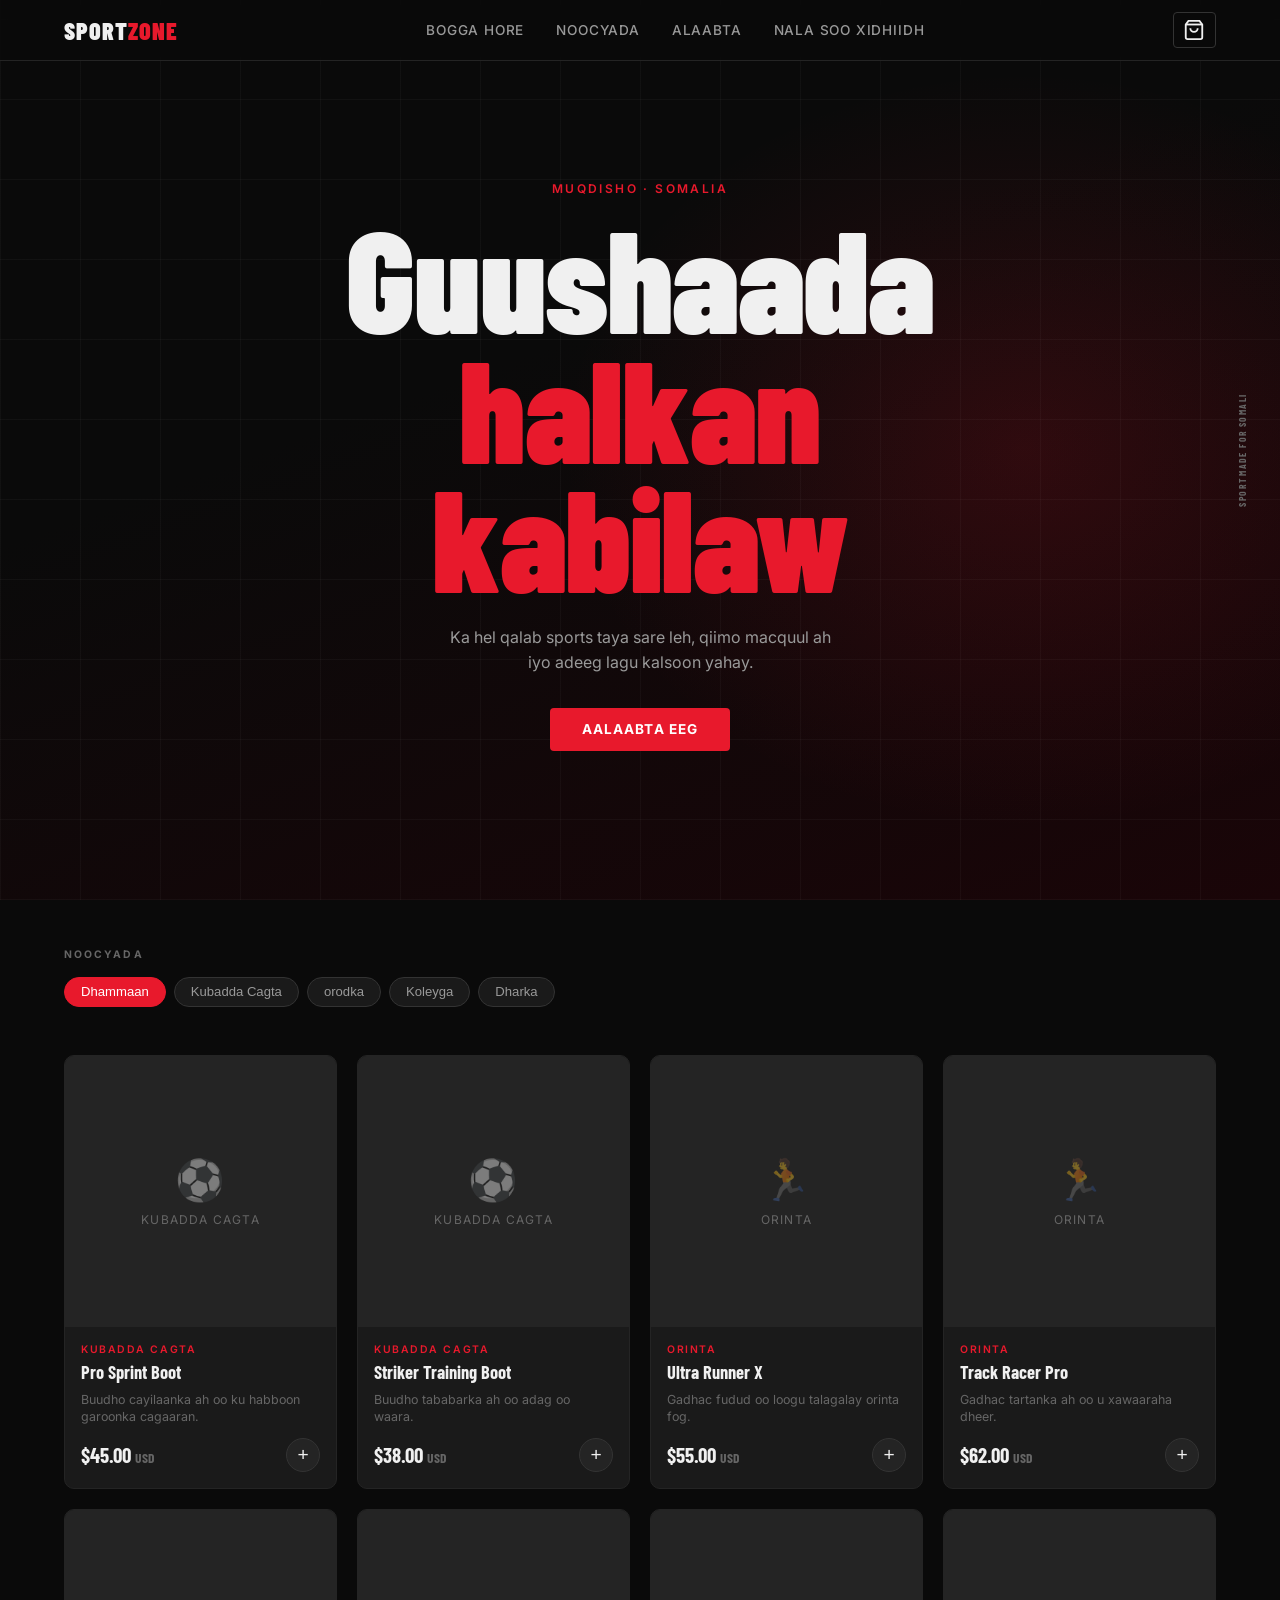
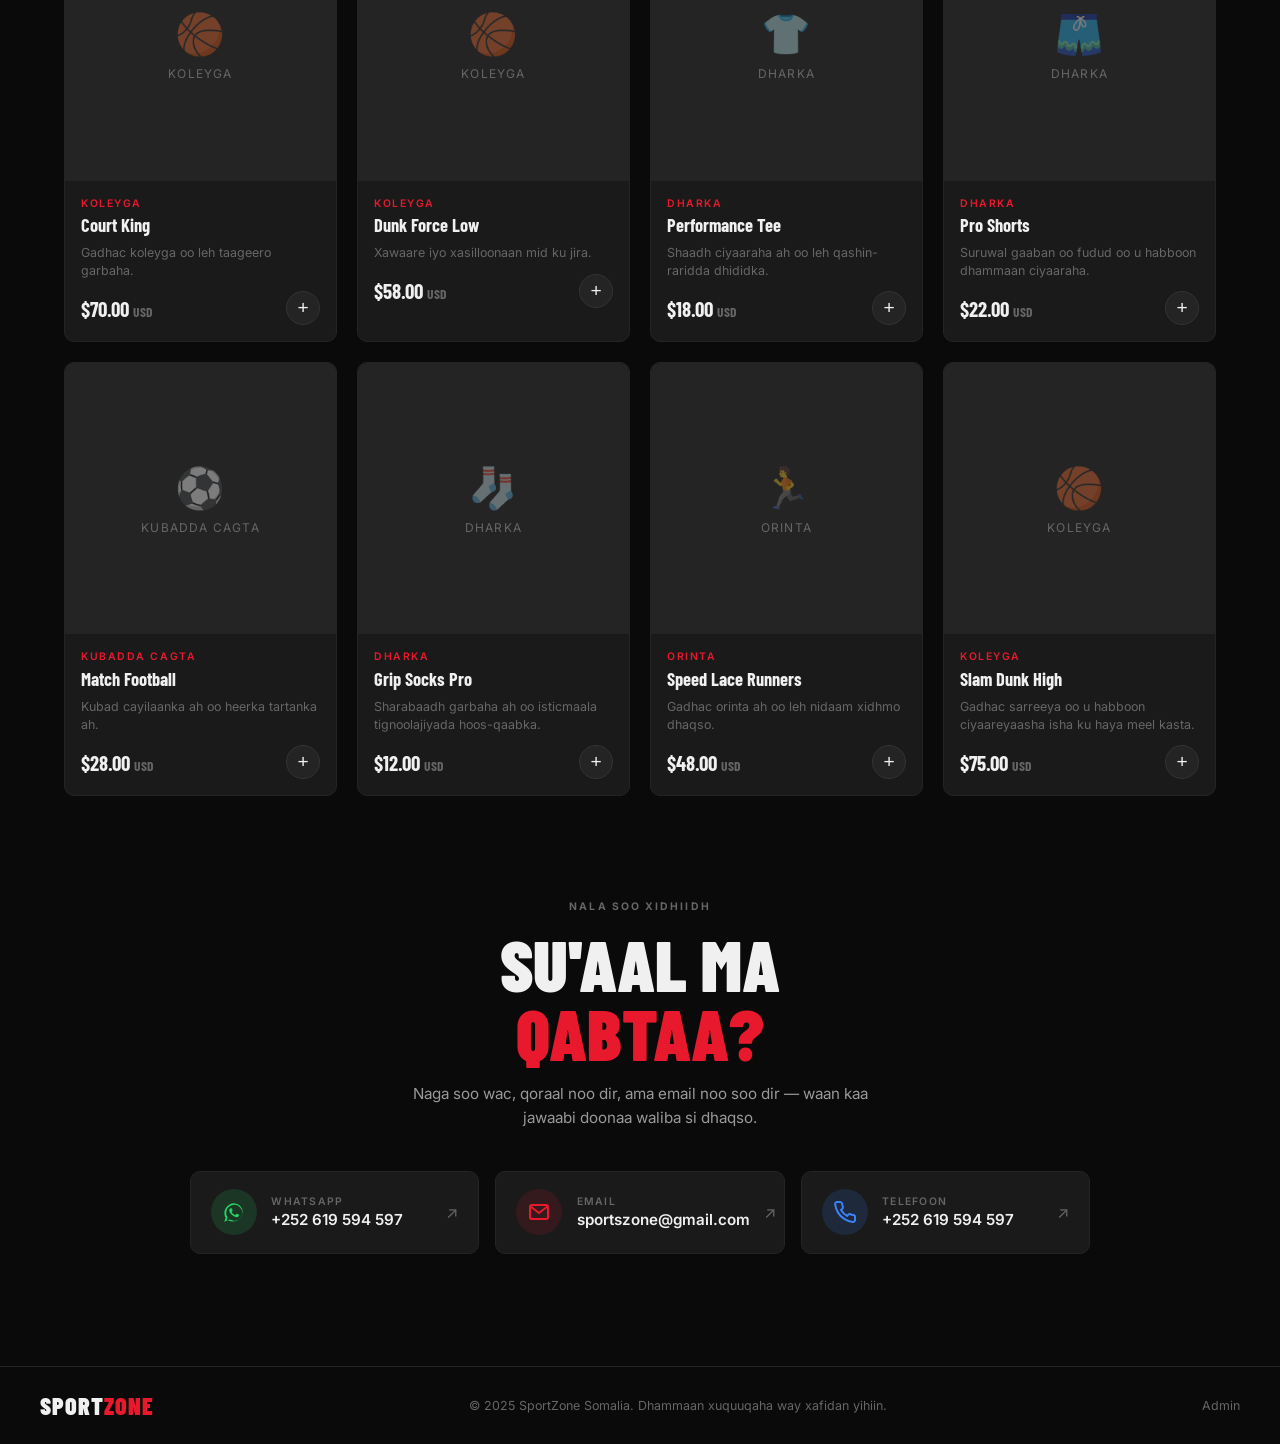
<file: index.html>
<!DOCTYPE html>
<html lang="so">
<head>
  <meta charset="UTF-8" />
  <meta name="viewport" content="width=device-width, initial-scale=1.0" />
  <title>SportZone SO — Xiddigaha Ciyaaraha</title>
  <link rel="preconnect" href="https://fonts.googleapis.com" />
  <link rel="preconnect" href="https://fonts.gstatic.com" crossorigin />
  <link href="https://fonts.googleapis.com/css2?family=Barlow+Condensed:wght@400;600;700;900&family=Inter:wght@400;500;600&display=swap" rel="stylesheet" />
  <link rel="stylesheet" href="css/store.css" />
</head>
<body>

  <!-- NAV -->
  <nav class="nav" id="nav">
    <div class="nav-inner">
      <a href="index.html" class="logo">SPORT<span>ZONE</span></a>
      <div class="nav-links">
        <a href="#featured">bogga hore</a>
        <a href="#categories">Noocyada</a>
        <a href="#products">Alaabta</a>
        <a href="#contact">Nala Soo Xidhiidh</a>
      </div>
      <button class="cart-btn" id="cartBtn" aria-label="Baaskiidka">
        <svg width="22" height="22" viewBox="0 0 24 24" fill="none" stroke="currentColor" stroke-width="2"><path d="M6 2L3 6v14a2 2 0 002 2h14a2 2 0 002-2V6l-3-4z"/><line x1="3" y1="6" x2="21" y2="6"/><path d="M16 10a4 4 0 01-8 0"/></svg>
        <span class="cart-count" id="cartCount">0</span>
      </button>
    </div>
  </nav>

  <!-- HERO -->
  <header class="hero">
    <div class="hero-bg"></div>
    <div class="hero-content">
      <p class="hero-eyebrow">Muqdisho · Somalia</p>
      <h1 class="hero-title">Guushaada<br/><em>halkan kabilaw</em></h1>
      <p class="hero-sub">Ka hel qalab sports taya sare leh, qiimo macquul ah iyo adeeg lagu kalsoon yahay.</p>
      <a href="#products" class="btn-primary">Aalaabta Eeg</a>
    </div>
    <div class="hero-badge">
      <span>SOMALI</span>
      <span>MADE FOR</span>
      <span>SPORT</span>
    </div>
  </header>

  <!-- CATEGORIES -->
  <section class="categories" id="categories">
    <div class="section-label">NOOCYADA</div>
    <div class="cats-grid">
      <button class="cat-pill active" data-cat="all">Dhammaan</button>
      <button class="cat-pill" data-cat="kubadda-cagta">Kubadda Cagta</button>
      <button class="cat-pill" data-cat="orinta">orodka</button>
      <button class="cat-pill" data-cat="koleyga">Koleyga</button>
      <button class="cat-pill" data-cat="dharka">Dharka</button>
    </div>
  </section>

  <!-- PRODUCTS GRID -->
  <section class="products" id="products">
    <div class="products-grid" id="productsGrid">
      <!-- JS fills this -->
    </div>
  </section>

  <!-- CART DRAWER -->
  <div class="cart-overlay" id="cartOverlay"></div>
  <aside class="cart-drawer" id="cartDrawer">
    <div class="cart-header">
      <h2>Baaskiidka</h2>
      <button class="cart-close" id="cartClose">✕</button>
    </div>
    <div class="cart-items" id="cartItems">
      <p class="cart-empty">Baaskiidkaagu waa madhan yahay.</p>
    </div>
    <div class="cart-footer" id="cartFooter" style="display:none">
      <div class="cart-total-row">
        <span>Wadarta</span>
        <span id="cartTotal">$0.00</span>
      </div>
      <button class="btn-primary full" id="checkoutBtn">Bixi Lacagta</button>
    </div>
  </aside>

  <!-- CHECKOUT MODAL -->
  <div class="modal-overlay" id="checkoutOverlay" style="display:none">
    <div class="modal" id="checkoutModal">
      <button class="modal-close" id="checkoutClose">✕</button>
      <h2 class="modal-title">Xaqiijinta Dalabka</h2>

      <div class="checkout-form" id="checkoutForm">
        <label>Magacaaga
          <input type="text" id="cName" placeholder="Faarax Maxamed" />
        </label>
        <label>Lambarka Telefoonka
          <input type="tel" id="cPhone" placeholder="061xxxxxxx" />
        </label>
        <label>Cinwaanka Gaarsiinta
          <input type="text" id="cAddress" placeholder="Wadada, degamada, magalada" />
        </label>

        <div class="order-summary" id="orderSummary"></div>

        <div class="payment-section">
          <div class="payment-label">Qaabka Lacag Bixinta</div>
          <div class="payment-option active">
            <div class="evc-logo">EVC<span>+</span></div>
            <span>Hormuud EVC Plus</span>
          </div>
        </div>

        <div class="evc-instructions">
          <p class="evc-note">📱 Talaabada 1: taabo badhanka hoose si aad u bixiso EVC+. Kadib u soo laabo boggan oo dhagsanso "Waan Bixiyay".</p>
          <div class="evc-amount-display">
            Wadarta: <strong id="evcAmount">$0.00</strong>
          </div>
        </div>

        <button class="btn-evc" id="dialEvcBtn">
          📞 EVC+ Bixi Lacagta
        </button>
        <button class="btn-confirm" id="confirmPayBtn" style="display:none">
          ✅ Waan Bixiyay — Dalabka Xaqiiji
        </button>
        <button class="btn-primary full" id="placeOrderBtn">
          Dalabka Dir
        </button>
      </div>

      <div class="order-success" id="orderSuccess" style="display:none">
        <div class="success-icon">✓</div>
        <h3>Dalabkaaga Waa La Helay!</h3>
        <p>Nambarka Dalabka: <strong id="orderRef"></strong></p>
        <p class="success-note">Dalabkaagu wuxuu ku jiraa xaalada <em> Xaqiijin</em>. waxa la xaqijinaya dalabka sug 30-60 seconds.</p>
        <button class="btn-primary full" id="successClose">ka noqo</button>
      </div>
    </div>
  </div>

  <!-- CONTACT -->
  <section class="contact" id="contact">
    <div class="contact-inner">
      <div class="section-label">NALA SOO XIDHIIDH</div>
      <h2 class="contact-title">SU'AAL MA<br/><em>QABTAA?</em></h2>
      <p class="contact-sub">Naga soo wac, qoraal noo dir, ama email noo soo dir — waan kaa jawaabi doonaa waliba si dhaqso.</p>

      <div class="contact-cards">
        <a class="contact-card whatsapp" href="https://wa.me/252619594597?text=Salaan%2C%20waxaan%20rabaa%20inaan%20wax%20ka%20ogaado%20alaabtaada" target="_blank" rel="noopener">
          <div class="contact-icon">
            <svg width="26" height="26" viewBox="0 0 24 24" fill="currentColor"><path d="M17.6 6.32A8.86 8.86 0 0012.05 4a8.94 8.94 0 00-7.74 13.4L3 21l3.7-1.27a8.93 8.93 0 004.36 1.12h.01a8.94 8.94 0 008.93-8.94 8.86 8.86 0 00-2.4-5.59zm-5.56 13.7h-.01a7.42 7.42 0 01-3.78-1.04l-.27-.16-2.8.96.94-2.73-.18-.28a7.43 7.43 0 01-1.14-3.95 7.46 7.46 0 0112.71-5.27 7.39 7.39 0 012.18 5.27 7.46 7.46 0 01-7.45 7.4zm4.08-5.57c-.22-.11-1.31-.65-1.52-.72-.2-.08-.35-.11-.5.11-.15.22-.57.72-.7.87-.13.15-.26.16-.48.05-.22-.11-.93-.34-1.77-1.09-.65-.58-1.09-1.3-1.22-1.52-.13-.22-.01-.34.11-.45.11-.11.25-.28.37-.42.12-.14.16-.24.24-.4.08-.16.04-.3-.02-.41-.06-.11-.5-1.2-.69-1.64-.18-.43-.37-.37-.51-.38-.13-.01-.28-.01-.43-.01-.15 0-.39.06-.6.28-.21.22-.8.78-.8 1.9 0 1.12.82 2.2.93 2.35.11.15 1.55 2.37 3.76 3.23 2.21.86 2.21.58 2.61.54.4-.04 1.31-.54 1.49-1.06.18-.52.18-.97.13-1.06-.05-.1-.2-.16-.42-.27z"/></svg>
          </div>
          <div class="contact-card-text">
            <span class="contact-card-label">WhatsApp</span>
            <span class="contact-card-value">+252 619 594 597</span>
          </div>
          <span class="contact-card-arrow">↗</span>
        </a>

        <a class="contact-card email" href="mailto:info@sportzone.so">
          <div class="contact-icon">
            <svg width="24" height="24" viewBox="0 0 24 24" fill="none" stroke="currentColor" stroke-width="2"><path d="M4 4h16v16H4z" opacity="0"/><path d="M3 6l9 7 9-7"/><rect x="3" y="5" width="18" height="14" rx="2"/></svg>
          </div>
          <div class="contact-card-text">
            <span class="contact-card-label">Email</span>
            <span class="contact-card-value">sportszone@gmail.com</span>
          </div>
          <span class="contact-card-arrow">↗</span>
        </a>

        <a class="contact-card phone" href="tel:+252619594597">
          <div class="contact-icon">
            <svg width="24" height="24" viewBox="0 0 24 24" fill="none" stroke="currentColor" stroke-width="2"><path d="M22 16.92v3a2 2 0 01-2.18 2 19.79 19.79 0 01-8.63-3.07 19.5 19.5 0 01-6-6 19.79 19.79 0 01-3.07-8.67A2 2 0 014.11 2h3a2 2 0 012 1.72c.127.96.361 1.903.7 2.81a2 2 0 01-.45 2.11L8.09 9.91a16 16 0 006 6l1.27-1.27a2 2 0 012.11-.45c.907.339 1.85.573 2.81.7A2 2 0 0122 16.92z"/></svg>
          </div>
          <div class="contact-card-text">
            <span class="contact-card-label">Telefoon</span>
            <span class="contact-card-value">+252 619 594 597</span>
          </div>
          <span class="contact-card-arrow">↗</span>
        </a>
      </div>
    </div>
  </section>

  <footer class="footer">
    <div class="footer-inner">
      <span class="logo">SPORT<span>ZONE</span></span>
      <span>© 2025 SportZone Somalia. Dhammaan xuquuqaha way xafidan yihiin.</span>
      <a href="admin/login.html" class="footer-admin">Admin</a>
    </div>
  </footer>

  <script src="js/products.js"></script>
  <script src="js/store.js"></script>
</body>
</html>
</file>
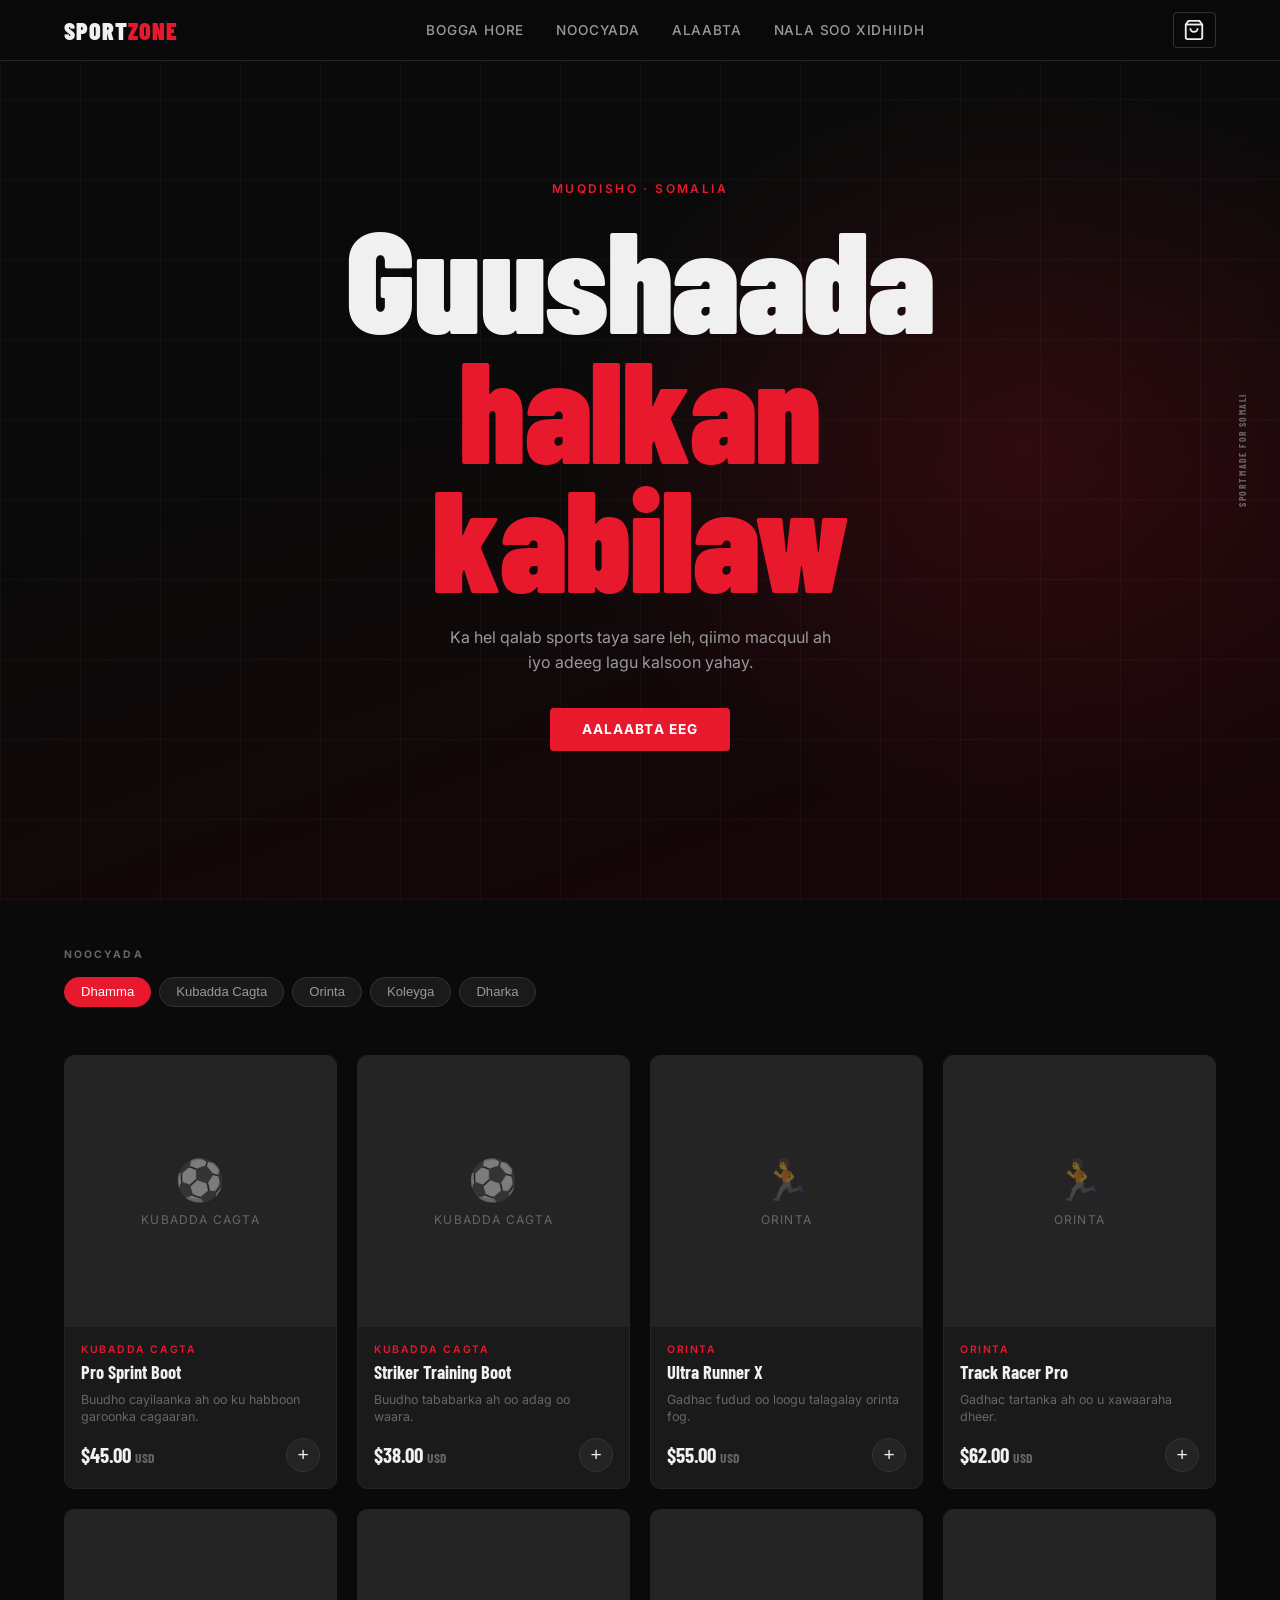
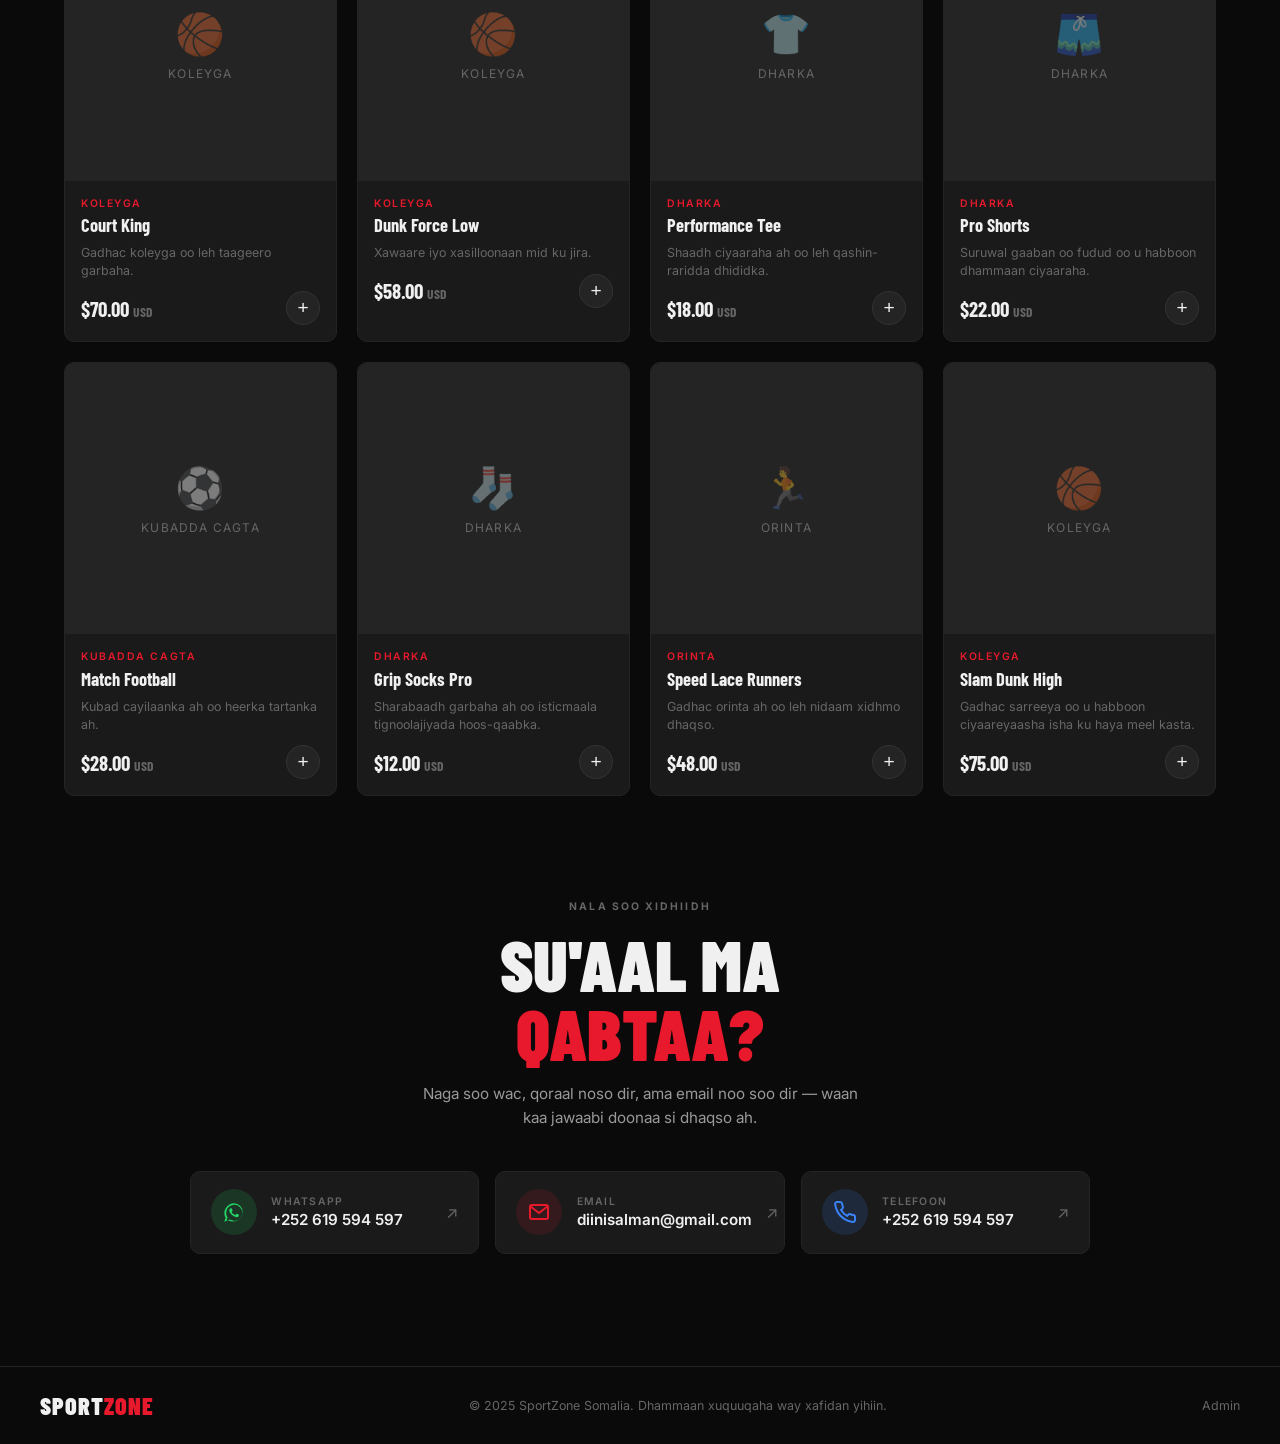
<file: sports-store_1/index.html>
<!DOCTYPE html>
<html lang="so">
<head>
  <meta charset="UTF-8" />
  <meta name="viewport" content="width=device-width, initial-scale=1.0" />
  <title>SportZone SO — Xiddigaha Ciyaaraha</title>
  <link rel="preconnect" href="https://fonts.googleapis.com" />
  <link rel="preconnect" href="https://fonts.gstatic.com" crossorigin />
  <link href="https://fonts.googleapis.com/css2?family=Barlow+Condensed:wght@400;600;700;900&family=Inter:wght@400;500;600&display=swap" rel="stylesheet" />
  <link rel="stylesheet" href="css/store.css" />
</head>
<body>

  <!-- NAV -->
  <nav class="nav" id="nav">
    <div class="nav-inner">
      <a href="index.html" class="logo">SPORT<span>ZONE</span></a>
      <div class="nav-links">
        <a href="#featured">bogga hore</a>
        <a href="#categories">Noocyada</a>
        <a href="#products">Alaabta</a>
        <a href="#contact">Nala Soo Xidhiidh</a>
      </div>
      <button class="cart-btn" id="cartBtn" aria-label="Baaskiidka">
        <svg width="22" height="22" viewBox="0 0 24 24" fill="none" stroke="currentColor" stroke-width="2"><path d="M6 2L3 6v14a2 2 0 002 2h14a2 2 0 002-2V6l-3-4z"/><line x1="3" y1="6" x2="21" y2="6"/><path d="M16 10a4 4 0 01-8 0"/></svg>
        <span class="cart-count" id="cartCount">0</span>
      </button>
    </div>
  </nav>

  <!-- HERO -->
  <header class="hero">
    <div class="hero-bg"></div>
    <div class="hero-content">
      <p class="hero-eyebrow">Muqdisho · Somalia</p>
      <h1 class="hero-title">Guushaada<br/><em>halkan kabilaw</em></h1>
      <p class="hero-sub">Ka hel qalab sports taya sare leh, qiimo macquul ah iyo adeeg lagu kalsoon yahay.</p>
      <a href="#products" class="btn-primary">Aalaabta Eeg</a>
    </div>
    <div class="hero-badge">
      <span>SOMALI</span>
      <span>MADE FOR</span>
      <span>SPORT</span>
    </div>
  </header>

  <!-- CATEGORIES -->
  <section class="categories" id="categories">
    <div class="section-label">NOOCYADA</div>
    <div class="cats-grid">
      <button class="cat-pill active" data-cat="all">Dhamma</button>
      <button class="cat-pill" data-cat="kubadda-cagta">Kubadda Cagta</button>
      <button class="cat-pill" data-cat="orinta">Orinta</button>
      <button class="cat-pill" data-cat="koleyga">Koleyga</button>
      <button class="cat-pill" data-cat="dharka">Dharka</button>
    </div>
  </section>

  <!-- PRODUCTS GRID -->
  <section class="products" id="products">
    <div class="products-grid" id="productsGrid">
      <!-- JS fills this -->
    </div>
  </section>

  <!-- CART DRAWER -->
  <div class="cart-overlay" id="cartOverlay"></div>
  <aside class="cart-drawer" id="cartDrawer">
    <div class="cart-header">
      <h2>Baaskiidka</h2>
      <button class="cart-close" id="cartClose">✕</button>
    </div>
    <div class="cart-items" id="cartItems">
      <p class="cart-empty">Baaskiidkaagu waa madhan yahay.</p>
    </div>
    <div class="cart-footer" id="cartFooter" style="display:none">
      <div class="cart-total-row">
        <span>Wadarta</span>
        <span id="cartTotal">$0.00</span>
      </div>
      <button class="btn-primary full" id="checkoutBtn">Bixi Lacagta</button>
    </div>
  </aside>

  <!-- CHECKOUT MODAL -->
  <div class="modal-overlay" id="checkoutOverlay" style="display:none">
    <div class="modal" id="checkoutModal">
      <button class="modal-close" id="checkoutClose">✕</button>
      <h2 class="modal-title">Xaqiijinta Dalabka</h2>

      <div class="checkout-form" id="checkoutForm">
        <label>Magacaaga
          <input type="text" id="cName" placeholder="Faarax Maxamed" />
        </label>
        <label>Lambarka Telefoonka
          <input type="tel" id="cPhone" placeholder="061xxxxxxx" />
        </label>
        <label>Cinwaanka Gaarsiinta
          <input type="text" id="cAddress" placeholder="Wadada, Xaafadda, Muqdisho" />
        </label>

        <div class="order-summary" id="orderSummary"></div>

        <div class="payment-section">
          <div class="payment-label">Qaabka Lacag Bixinta</div>
          <div class="payment-option active">
            <div class="evc-logo">EVC<span>+</span></div>
            <span>Hormuud EVC Plus</span>
          </div>
        </div>

        <div class="evc-instructions">
          <p class="evc-note">📱 Talaabada 1: Dhagso badhanka hoose si aad u bixiso EVC+. Kadib u soo laabo boggan oo dhagsanso "Waan Bixiyay".</p>
          <div class="evc-amount-display">
            Wadarta: <strong id="evcAmount">$0.00</strong>
          </div>
        </div>

        <button class="btn-evc" id="dialEvcBtn">
          📞 EVC+ Bixi Lacagta
        </button>
        <button class="btn-confirm" id="confirmPayBtn" style="display:none">
          ✅ Waan Bixiyay — Dalabka Xaqiiji
        </button>
        <button class="btn-primary full" id="placeOrderBtn">
          Dalabka Dir
        </button>
      </div>

      <div class="order-success" id="orderSuccess" style="display:none">
        <div class="success-icon">✓</div>
        <h3>Dalabkaaga Waa La Helay!</h3>
        <p>Nambarka Dalabka: <strong id="orderRef"></strong></p>
        <p class="success-note">Dalabkaagu wuxuu ku jiraa xaalada <em>Sugaya Xaqiijin</em>. Maamuluhu wuxuu kula xaqiijin doona WhatsApp ama telefoon.</p>
        <button class="btn-primary full" id="successClose">Aduunka Soo Noqo</button>
      </div>
    </div>
  </div>

  <!-- CONTACT -->
  <section class="contact" id="contact">
    <div class="contact-inner">
      <div class="section-label">NALA SOO XIDHIIDH</div>
      <h2 class="contact-title">SU'AAL MA<br/><em>QABTAA?</em></h2>
      <p class="contact-sub">Naga soo wac, qoraal noso dir, ama email noo soo dir — waan kaa jawaabi doonaa si dhaqso ah.</p>

      <div class="contact-cards">
        <a class="contact-card whatsapp" href="https://wa.me/252619594597?text=Salaan%2C%20waxaan%20rabaa%20inaan%20wax%20ka%20ogaado%20alaabtaada" target="_blank" rel="noopener">
          <div class="contact-icon">
            <svg width="26" height="26" viewBox="0 0 24 24" fill="currentColor"><path d="M17.6 6.32A8.86 8.86 0 0012.05 4a8.94 8.94 0 00-7.74 13.4L3 21l3.7-1.27a8.93 8.93 0 004.36 1.12h.01a8.94 8.94 0 008.93-8.94 8.86 8.86 0 00-2.4-5.59zm-5.56 13.7h-.01a7.42 7.42 0 01-3.78-1.04l-.27-.16-2.8.96.94-2.73-.18-.28a7.43 7.43 0 01-1.14-3.95 7.46 7.46 0 0112.71-5.27 7.39 7.39 0 012.18 5.27 7.46 7.46 0 01-7.45 7.4zm4.08-5.57c-.22-.11-1.31-.65-1.52-.72-.2-.08-.35-.11-.5.11-.15.22-.57.72-.7.87-.13.15-.26.16-.48.05-.22-.11-.93-.34-1.77-1.09-.65-.58-1.09-1.3-1.22-1.52-.13-.22-.01-.34.11-.45.11-.11.25-.28.37-.42.12-.14.16-.24.24-.4.08-.16.04-.3-.02-.41-.06-.11-.5-1.2-.69-1.64-.18-.43-.37-.37-.51-.38-.13-.01-.28-.01-.43-.01-.15 0-.39.06-.6.28-.21.22-.8.78-.8 1.9 0 1.12.82 2.2.93 2.35.11.15 1.55 2.37 3.76 3.23 2.21.86 2.21.58 2.61.54.4-.04 1.31-.54 1.49-1.06.18-.52.18-.97.13-1.06-.05-.1-.2-.16-.42-.27z"/></svg>
          </div>
          <div class="contact-card-text">
            <span class="contact-card-label">WhatsApp</span>
            <span class="contact-card-value">+252 619 594 597</span>
          </div>
          <span class="contact-card-arrow">↗</span>
        </a>

        <a class="contact-card email" href="diinisalma@gmail.com">
          <div class="contact-icon">
            <svg width="24" height="24" viewBox="0 0 24 24" fill="none" stroke="currentColor" stroke-width="2"><path d="M4 4h16v16H4z" opacity="0"/><path d="M3 6l9 7 9-7"/><rect x="3" y="5" width="18" height="14" rx="2"/></svg>
          </div>
          <div class="contact-card-text">
            <span class="contact-card-label">Email</span>
            <span class="contact-card-value">diinisalman@gmail.com</span>
          </div>
          <span class="contact-card-arrow">↗</span>
        </a>

        <a class="contact-card phone" href="tel:+252619594597">
          <div class="contact-icon">
            <svg width="24" height="24" viewBox="0 0 24 24" fill="none" stroke="currentColor" stroke-width="2"><path d="M22 16.92v3a2 2 0 01-2.18 2 19.79 19.79 0 01-8.63-3.07 19.5 19.5 0 01-6-6 19.79 19.79 0 01-3.07-8.67A2 2 0 014.11 2h3a2 2 0 012 1.72c.127.96.361 1.903.7 2.81a2 2 0 01-.45 2.11L8.09 9.91a16 16 0 006 6l1.27-1.27a2 2 0 012.11-.45c.907.339 1.85.573 2.81.7A2 2 0 0122 16.92z"/></svg>
          </div>
          <div class="contact-card-text">
            <span class="contact-card-label">Telefoon</span>
            <span class="contact-card-value">+252 619 594 597</span>
          </div>
          <span class="contact-card-arrow">↗</span>
        </a>
      </div>
    </div>
  </section>

  <footer class="footer">
    <div class="footer-inner">
      <span class="logo">SPORT<span>ZONE</span></span>
      <span>© 2025 SportZone Somalia. Dhammaan xuquuqaha way xafidan yihiin.</span>
      <a href="admin/login.html" class="footer-admin">Admin</a>
    </div>
  </footer>

  <script src="js/products.js"></script>
  <script src="js/store.js"></script>
</body>
</html>
</file>
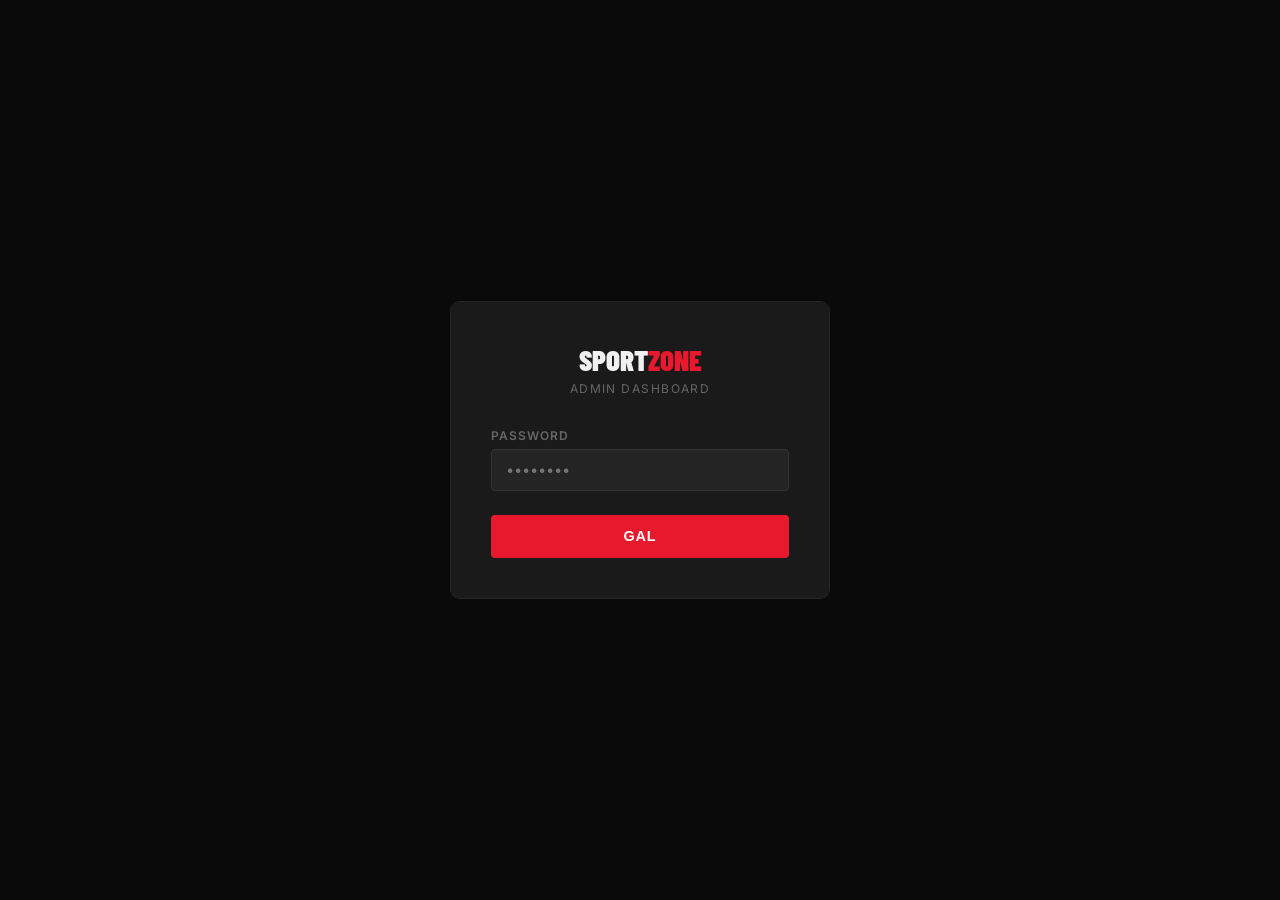
<file: admin/dashboard.html>
<!DOCTYPE html>
<html lang="so">
<head>
  <meta charset="UTF-8" />
  <meta name="viewport" content="width=device-width, initial-scale=1.0" />
  <title>SportZone — Admin Dashboard</title>
  <link href="https://fonts.googleapis.com/css2?family=Barlow+Condensed:wght@700;900&family=Inter:wght@400;500;600&display=swap" rel="stylesheet" />
  <style>
    *, *::before, *::after { box-sizing: border-box; margin: 0; padding: 0; }
    :root {
      --red: #e8192c; --white: #f0f0f0;
      --g100: #1a1a1a; --g200: #242424; --g300: #333; --g500: #666; --g700: #999;
      --green: #00a651; --green-dim: rgba(0,166,81,0.15);
      --yellow: #f5a623; --yellow-dim: rgba(245,166,35,0.15);
      --blue: #3b82f6; --blue-dim: rgba(59,130,246,0.15);
    }
    body {
      font-family: 'Inter', sans-serif;
      background: #0a0a0a; color: var(--white); min-height: 100vh;
    }
    /* NAV */
    .nav {
      background: var(--g100); border-bottom: 1px solid var(--g200);
      padding: 0 1.5rem; height: 56px;
      display: flex; align-items: center; justify-content: space-between;
    }
    .logo { font-family: 'Barlow Condensed', sans-serif; font-weight: 900; font-size: 1.4rem; }
    .logo span { color: var(--red); }
    .nav-right { display: flex; align-items: center; gap: 1rem; }
    .badge-admin {
      font-size: 0.68rem; font-weight: 700; letter-spacing: 0.1em;
      background: var(--red); color: #fff; padding: 2px 8px; border-radius: 3px;
      text-transform: uppercase;
    }
    .btn-logout {
      background: none; border: 1px solid var(--g300); color: var(--g700);
      padding: 0.35rem 0.85rem; border-radius: 4px; font-size: 0.8rem;
      cursor: pointer; transition: all 0.18s;
    }
    .btn-logout:hover { border-color: var(--red); color: var(--red); }

    /* LAYOUT */
    .container { max-width: 1100px; margin: 0 auto; padding: 2rem 1.5rem; }

    /* STATS ROW */
    .stats-row { display: grid; grid-template-columns: repeat(auto-fill, minmax(180px, 1fr)); gap: 1rem; margin-bottom: 2rem; }
    .stat-card {
      background: var(--g100); border: 1px solid var(--g200);
      border-radius: 8px; padding: 1.1rem;
    }
    .stat-label { font-size: 0.7rem; letter-spacing: 0.12em; text-transform: uppercase; color: var(--g500); margin-bottom: 0.35rem; }
    .stat-val { font-family: 'Barlow Condensed', sans-serif; font-weight: 700; font-size: 2rem; color: var(--white); }
    .stat-val.red { color: var(--red); }
    .stat-val.green { color: var(--green); }

    /* FILTER TABS */
    .filter-tabs { display: flex; gap: 0.5rem; margin-bottom: 1.5rem; flex-wrap: wrap; }
    .tab-btn {
      padding: 0.4rem 1rem; border-radius: 100px;
      border: 1px solid var(--g300); background: var(--g100);
      color: var(--g700); font-size: 0.82rem; cursor: pointer;
      transition: all 0.18s;
    }
    .tab-btn:hover { border-color: var(--g500); color: var(--white); }
    .tab-btn.active { background: var(--red); border-color: var(--red); color: #fff; }

    /* ORDERS TABLE */
    .orders-table { width: 100%; border-collapse: collapse; }
    .orders-table th {
      font-size: 0.65rem; font-weight: 700; letter-spacing: 0.12em;
      text-transform: uppercase; color: var(--g500);
      text-align: left; padding: 0.6rem 0.75rem;
      border-bottom: 1px solid var(--g200);
    }
    .orders-table td {
      padding: 0.85rem 0.75rem; border-bottom: 1px solid var(--g200);
      vertical-align: middle; font-size: 0.875rem;
    }
    .orders-table tr:hover td { background: rgba(255,255,255,0.02); }

    .order-ref { font-family: 'Barlow Condensed', sans-serif; font-weight: 700; font-size: 0.95rem; }
    .customer-name { font-weight: 600; }
    .customer-phone { font-size: 0.8rem; color: var(--g500); margin-top: 2px; }
    .order-total { font-family: 'Barlow Condensed', sans-serif; font-weight: 700; font-size: 1rem; }
    .order-date { font-size: 0.78rem; color: var(--g500); }

    /* STATUS BADGE */
    .status-badge {
      display: inline-flex; align-items: center; gap: 5px;
      font-size: 0.72rem; font-weight: 700; padding: 3px 10px;
      border-radius: 100px; white-space: nowrap;
    }
    .status-badge::before { content: '●'; font-size: 0.5rem; }
    .status-sugaya {
      background: var(--yellow-dim); color: var(--yellow);
      border: 1px solid rgba(245,166,35,0.3);
    }
    .status-xaqiijisan {
      background: var(--blue-dim); color: var(--blue);
      border: 1px solid rgba(59,130,246,0.3);
    }
    .status-ladiro {
      background: var(--green-dim); color: var(--green);
      border: 1px solid rgba(0,166,81,0.3);
    }
    .status-quftay {
      background: rgba(232,25,44,0.12); color: var(--red);
      border: 1px solid rgba(232,25,44,0.3);
    }

    /* ACTION BUTTONS */
    .actions { display: flex; gap: 0.4rem; flex-wrap: wrap; }
    .action-btn {
      font-size: 0.72rem; font-weight: 700; padding: 0.3rem 0.7rem;
      border-radius: 4px; cursor: pointer; border: none; transition: all 0.18s;
      letter-spacing: 0.04em; text-transform: uppercase;
    }
    .btn-confirm-order { background: var(--blue-dim); color: var(--blue); border: 1px solid rgba(59,130,246,0.3); }
    .btn-confirm-order:hover { background: var(--blue); color: #fff; }
    .btn-ship { background: var(--green-dim); color: var(--green); border: 1px solid rgba(0,166,81,0.3); }
    .btn-ship:hover { background: var(--green); color: #fff; }
    .btn-cancel { background: rgba(232,25,44,0.1); color: var(--red); border: 1px solid rgba(232,25,44,0.3); }
    .btn-cancel:hover { background: var(--red); color: #fff; }
    .btn-detail { background: var(--g200); color: var(--g700); border: 1px solid var(--g300); }
    .btn-detail:hover { background: var(--g300); color: var(--white); }

    /* ORDER DETAIL PANEL */
    .detail-overlay {
      position: fixed; inset: 0; background: rgba(0,0,0,0.7); z-index: 50;
      display: none; align-items: center; justify-content: center; padding: 1rem;
    }
    .detail-panel {
      background: var(--g100); border: 1px solid var(--g200);
      border-radius: 10px; width: 100%; max-width: 500px;
      max-height: 85vh; overflow-y: auto; padding: 1.75rem;
      position: relative;
    }
    .detail-close {
      position: absolute; top: 1rem; right: 1rem;
      background: none; border: none; color: var(--g500); font-size: 1rem; cursor: pointer;
    }
    .detail-title {
      font-family: 'Barlow Condensed', sans-serif;
      font-weight: 700; font-size: 1.4rem; margin-bottom: 1.25rem;
    }
    .detail-section { margin-bottom: 1.25rem; }
    .detail-section-label {
      font-size: 0.65rem; font-weight: 700; letter-spacing: 0.15em;
      text-transform: uppercase; color: var(--g500); margin-bottom: 0.5rem;
    }
    .detail-row {
      display: flex; justify-content: space-between;
      font-size: 0.85rem; padding: 0.3rem 0;
      border-bottom: 1px solid var(--g200);
    }
    .detail-row:last-child { border-bottom: none; }
    .detail-row .label { color: var(--g700); }
    .detail-total { font-weight: 700; font-size: 1rem; color: var(--white); }

    /* EMPTY STATE */
    .empty-state { text-align: center; padding: 3rem 1rem; color: var(--g500); }
    .empty-state div { font-size: 2rem; margin-bottom: 0.5rem; }

    /* SETTINGS SECTION */
    .settings-section {
      margin-top: 2.5rem; background: var(--g100); border: 1px solid var(--g200);
      border-radius: 10px; padding: 1.5rem;
    }
    .settings-title {
      font-family: 'Barlow Condensed', sans-serif;
      font-weight: 700; font-size: 1.1rem; margin-bottom: 1rem;
    }
    .settings-row { display: flex; gap: 0.75rem; align-items: flex-end; flex-wrap: wrap; margin-bottom: 0.75rem; }
    .settings-row label {
      display: flex; flex-direction: column; gap: 0.3rem;
      font-size: 0.72rem; font-weight: 700; letter-spacing: 0.08em;
      text-transform: uppercase; color: var(--g500); flex: 1; min-width: 180px;
    }
    .settings-row input {
      background: var(--g200); border: 1px solid var(--g300);
      color: var(--white); padding: 0.6rem 0.8rem;
      border-radius: 4px; font-size: 0.88rem; font-family: 'Inter', sans-serif;
      outline: none; transition: border-color 0.18s; width: 100%;
    }
    .settings-row input:focus { border-color: var(--red); }
    .btn-save {
      background: var(--g200); border: 1px solid var(--g300); color: var(--white);
      padding: 0.6rem 1.25rem; border-radius: 4px; font-size: 0.82rem;
      font-weight: 700; cursor: pointer; transition: all 0.18s; white-space: nowrap;
    }
    .btn-save:hover { background: var(--red); border-color: var(--red); }
    .save-ok { font-size: 0.78rem; color: var(--green); display: none; margin-top: 0.3rem; }

    @media (max-width: 640px) {
      .orders-table th:nth-child(4), .orders-table td:nth-child(4) { display: none; }
      .orders-table th:nth-child(5), .orders-table td:nth-child(5) { display: none; }
    }

    /* SECTION SWITCH */
    .section-switch {
      background: var(--g100); border-bottom: 1px solid var(--g200);
    }
    .section-switch-inner {
      max-width: 1100px; margin: 0 auto; padding: 0 1.5rem;
      display: flex; gap: 0.25rem;
    }
    .switch-btn {
      background: none; border: none; color: var(--g500);
      padding: 0.85rem 1.1rem; font-size: 0.85rem; font-weight: 600;
      cursor: pointer; border-bottom: 2px solid transparent;
      transition: all 0.18s; font-family: 'Inter', sans-serif;
    }
    .switch-btn:hover { color: var(--white); }
    .switch-btn.active { color: var(--white); border-bottom-color: var(--red); }

    /* STORAGE GAUGE */
    .storage-gauge {
      background: var(--g100); border: 1px solid var(--g200);
      border-radius: 8px; padding: 1rem 1.25rem; margin-bottom: 1.5rem;
    }
    .storage-gauge-top {
      display: flex; justify-content: space-between; align-items: center;
      font-size: 0.78rem; color: var(--g700); margin-bottom: 0.5rem;
    }
    .storage-gauge-top span:last-child { font-weight: 700; color: var(--white); }
    .storage-gauge-bar {
      height: 6px; background: var(--g200); border-radius: 100px; overflow: hidden;
    }
    .storage-gauge-fill {
      height: 100%; background: var(--green); width: 0%;
      transition: width 0.3s, background 0.3s;
    }
    .storage-gauge-fill.warn { background: var(--yellow); }
    .storage-gauge-fill.danger { background: var(--red); }
    .storage-gauge-note { font-size: 0.72rem; color: var(--g500); margin-top: 0.5rem; line-height: 1.4; }

    /* PRODUCTS TOOLBAR */
    .products-toolbar {
      display: flex; justify-content: space-between; align-items: center;
      flex-wrap: wrap; gap: 1rem; margin-bottom: 1.5rem;
    }
    .products-heading { font-family: 'Barlow Condensed', sans-serif; font-weight: 700; font-size: 1.5rem; }
    .btn-add-product {
      background: var(--red); border: none; color: #fff;
      padding: 0.65rem 1.25rem; border-radius: 4px; font-size: 0.85rem;
      font-weight: 700; cursor: pointer; transition: background 0.18s;
    }
    .btn-add-product:hover { background: #b5121f; }

    /* ADMIN PRODUCTS GRID */
    .admin-products-grid {
      display: grid; grid-template-columns: repeat(auto-fill, minmax(220px, 1fr));
      gap: 1rem;
    }
    .admin-product-card {
      background: var(--g100); border: 1px solid var(--g200);
      border-radius: 8px; overflow: hidden;
    }
    .admin-product-img {
      width: 100%; aspect-ratio: 1.3; background: var(--g200);
      display: flex; align-items: center; justify-content: center;
      overflow: hidden; position: relative;
    }
    .admin-product-img img { width: 100%; height: 100%; object-fit: cover; }
    .admin-product-img .placeholder-icon { font-size: 2.2rem; opacity: 0.4; }
    .admin-product-body { padding: 0.85rem; }
    .admin-product-cat {
      font-size: 0.62rem; letter-spacing: 0.1em; text-transform: uppercase;
      color: var(--red); font-weight: 700; margin-bottom: 0.25rem;
    }
    .admin-product-name {
      font-family: 'Barlow Condensed', sans-serif; font-weight: 700;
      font-size: 1.05rem; margin-bottom: 0.4rem; line-height: 1.2;
    }
    .admin-product-price {
      font-family: 'Barlow Condensed', sans-serif; font-weight: 700;
      font-size: 1.15rem; margin-bottom: 0.75rem;
    }
    .admin-product-actions { display: flex; gap: 0.4rem; }
    .admin-product-actions button {
      flex: 1; font-size: 0.72rem; font-weight: 700; padding: 0.4rem;
      border-radius: 4px; cursor: pointer; transition: all 0.18s;
      letter-spacing: 0.03em; text-transform: uppercase;
    }
    .btn-edit-product { background: var(--blue-dim); color: var(--blue); border: 1px solid rgba(59,130,246,0.3); }
    .btn-edit-product:hover { background: var(--blue); color: #fff; }
    .btn-delete-product { background: rgba(232,25,44,0.1); color: var(--red); border: 1px solid rgba(232,25,44,0.3); }
    .btn-delete-product:hover { background: var(--red); color: #fff; }

    /* PRODUCT FORM MODAL */
    .product-modal { max-width: 440px; }
    #productForm { display: flex; flex-direction: column; gap: 1rem; margin-top: 0.5rem; }
    .pf-label {
      display: flex; flex-direction: column; gap: 0.4rem;
      font-size: 0.72rem; font-weight: 700; letter-spacing: 0.08em;
      text-transform: uppercase; color: var(--g500);
    }
    .pf-label input, .pf-label select, .pf-label textarea {
      background: var(--g200); border: 1px solid var(--g300);
      color: var(--white); padding: 0.65rem 0.85rem;
      border-radius: 4px; font-size: 0.9rem; font-family: 'Inter', sans-serif;
      outline: none; transition: border-color 0.18s; resize: vertical;
    }
    .pf-label input:focus, .pf-label select:focus, .pf-label textarea:focus { border-color: var(--red); }

    .image-drop {
      background: var(--g200); border: 1.5px dashed var(--g300);
      border-radius: 8px; min-height: 140px; cursor: pointer;
      display: flex; align-items: center; justify-content: center;
      text-align: center; padding: 1rem; transition: border-color 0.18s;
      overflow: hidden;
    }
    .image-drop:hover { border-color: var(--red); }
    .image-drop img { width: 100%; max-height: 220px; object-fit: contain; }
    #imageDropText { font-size: 0.8rem; color: var(--g500); line-height: 1.6; }
    #imageDropText small { color: var(--g500); font-size: 0.68rem; }

    .btn-remove-img {
      background: none; border: 1px solid var(--g300); color: var(--g700);
      padding: 0.45rem 0.8rem; border-radius: 4px; font-size: 0.75rem;
      cursor: pointer; align-self: flex-start; transition: all 0.18s;
    }
    .btn-remove-img:hover { border-color: var(--red); color: var(--red); }

    .pf-error {
      background: rgba(232,25,44,0.1); border: 1px solid rgba(232,25,44,0.3);
      color: var(--red); font-size: 0.8rem; padding: 0.6rem 0.8rem;
      border-radius: 4px; display: none;
    }

    .empty-products { text-align: center; padding: 3rem 1rem; color: var(--g500); grid-column: 1/-1; }
  </style>
</head>
<body>

<nav class="nav">
  <span class="logo">SPORT<span>ZONE</span></span>
  <div class="nav-right">
    <span class="badge-admin">Admin</span>
    <button class="btn-logout" id="logoutBtn">Ka Bax</button>
  </div>
</nav>

<div class="section-switch">
  <div class="section-switch-inner">
    <button class="switch-btn active" id="switchOrders" data-section="orders">📦 Dalabyada</button>
    <button class="switch-btn" id="switchProducts" data-section="products">🛍️ Alaabta</button>
  </div>
</div>

<div class="container" id="ordersSection">

  <!-- STATS -->
  <div class="stats-row" id="statsRow"></div>

  <!-- FILTER TABS -->
  <div class="filter-tabs">
    <button class="tab-btn active" data-status="all">Dhamma</button>
    <button class="tab-btn" data-status="Sugaya Xaqiijin">Sugaya Xaqiijin</button>
    <button class="tab-btn" data-status="Xaqiijisan">Xaqiijisan</button>
    <button class="tab-btn" data-status="La Diro">La Diro</button>
    <button class="tab-btn" data-status="Quftay">Quftay</button>
  </div>

  <!-- TABLE -->
  <div style="overflow-x:auto">
    <table class="orders-table">
      <thead>
        <tr>
          <th>Ref</th>
          <th>Macmiilka</th>
          <th>Xaaladda</th>
          <th>Lacagta</th>
          <th>Taariikhda</th>
          <th>Tallaabooyinka</th>
        </tr>
      </thead>
      <tbody id="ordersBody"></tbody>
    </table>
  </div>

  <!-- SETTINGS -->
  <div class="settings-section">
    <div class="settings-title">⚙️ Goobaha Admin</div>
    <div class="settings-row">
      <label>Numberka EVC+ Merchant
        <input type="text" id="settingMerchant" placeholder="252xxxxxxxxx" />
      </label>
      <button class="btn-save" id="saveMerchant">Kaydi</button>
    </div>
    <div class="save-ok" id="merchantOk">✓ La keydsaday</div>

    <div class="settings-row" style="margin-top:1rem">
      <label>Password Cusub
        <input type="password" id="settingPwd" placeholder="Password cusub" />
      </label>
      <button class="btn-save" id="savePwd">Kaydi</button>
    </div>
    <div class="save-ok" id="pwdOk">✓ La keydsaday</div>
  </div>
</div><!-- /ordersSection -->

<!-- ══════════════════ PRODUCTS SECTION ══════════════════ -->
<div class="container" id="productsSection" style="display:none">

  <!-- STORAGE GAUGE -->
  <div class="storage-gauge" id="storageGauge">
    <div class="storage-gauge-top">
      <span>Bakhaarka Sawirrada (Browser Storage)</span>
      <span id="storageGaugeText">0%</span>
    </div>
    <div class="storage-gauge-bar"><div class="storage-gauge-fill" id="storageGaugeFill"></div></div>
    <p class="storage-gauge-note">Sawirrada waxay ku kaydsamaan browser-kan oo kaliya. Haddii bakhaarku buuxsamo, ka tirtir sawirro aan loo baahnayn ama sawirro ka yaree.</p>
  </div>

  <div class="products-toolbar">
    <h2 class="products-heading">Maamulidda Alaabta</h2>
    <button class="btn-add-product" id="openAddProduct">+ Alaab Cusub Ku Dar</button>
  </div>

  <div class="filter-tabs" id="productCatTabs">
    <button class="tab-btn active" data-pcat="all">Dhamma</button>
    <button class="tab-btn" data-pcat="kubadda-cagta">Kubadda Cagta</button>
    <button class="tab-btn" data-pcat="orinta">Orinta</button>
    <button class="tab-btn" data-pcat="koleyga">Koleyga</button>
    <button class="tab-btn" data-pcat="dharka">Dharka</button>
  </div>

  <div class="admin-products-grid" id="adminProductsGrid"></div>
</div><!-- /productsSection -->

<!-- PRODUCT FORM MODAL -->
<div class="detail-overlay" id="productModalOverlay">
  <div class="detail-panel product-modal">
    <button class="detail-close" id="productModalClose">✕</button>
    <div class="detail-title" id="productModalTitle">Alaab Cusub Ku Dar</div>

    <form id="productForm">
      <input type="hidden" id="pfId" />

      <label class="pf-label">Sawirka Alaabta
        <div class="image-drop" id="imageDrop">
          <img id="imagePreview" style="display:none" />
          <span id="imageDropText">📷 Dhagso si aad sawir u soo gelliso<br/><small>JPG/PNG — waa la yareynayaa si ay si fudud u keydsamaan</small></span>
        </div>
        <input type="file" id="pfImageInput" accept="image/*" style="display:none" />
      </label>
      <button type="button" class="btn-remove-img" id="removeImageBtn" style="display:none">Ka Saar Sawirka</button>

      <label class="pf-label">Magaca Alaabta
        <input type="text" id="pfName" placeholder="Tusaale: Pro Sprint Boot" required />
      </label>

      <label class="pf-label">Qaybta
        <select id="pfCategory" required>
          <option value="kubadda-cagta">Kubadda Cagta</option>
          <option value="orinta">Orinta</option>
          <option value="koleyga">Koleyga</option>
          <option value="dharka">Dharka</option>
        </select>
      </label>

      <label class="pf-label">Qiimaha (USD)
        <input type="number" id="pfPrice" min="0" step="0.01" placeholder="45.00" required />
      </label>

      <label class="pf-label">Sharaxaad
        <textarea id="pfDescription" rows="3" placeholder="Sharaxaad gaaban oo ku saabsan alaabta..."></textarea>
      </label>

      <div class="pf-error" id="pfError"></div>

      <button type="submit" class="btn-primary full" id="pfSubmitBtn">Alaabta Kaydi</button>
    </form>
  </div>
</div>

<!-- DETAIL OVERLAY -->
<div class="detail-overlay" id="detailOverlay">
  <div class="detail-panel">
    <button class="detail-close" id="detailClose">✕</button>
    <div class="detail-title" id="detailTitle">Faahfaahinta Dalabka</div>
    <div id="detailContent"></div>
  </div>
</div>

<script src="../js/products.js"></script>
<script>
  // ── AUTH CHECK ──────────────────────────────────────────────────
  if (sessionStorage.getItem('sz_admin_auth') !== '1') {
    window.location.href = 'login.html';
  }

  document.getElementById('logoutBtn').addEventListener('click', () => {
    sessionStorage.removeItem('sz_admin_auth');
    window.location.href = 'login.html';
  });

  // ── DATA ───────────────────────────────────────────────────────
  const getOrders = () => JSON.parse(localStorage.getItem('sz_orders') || '[]');
  const saveOrders = orders => localStorage.setItem('sz_orders', JSON.stringify(orders));

  const STATUS_MAP = {
    'Sugaya Xaqiijin': 'status-sugaya',
    'Xaqiijisan':       'status-xaqiijisan',
    'La Diro':          'status-ladiro',
    'Quftay':           'status-quftay'
  };

  const fmtDate = iso => {
    const d = new Date(iso);
    return d.toLocaleDateString('so-SO', { day: '2-digit', month: 'short' })
      + ' ' + d.toLocaleTimeString('so-SO', { hour: '2-digit', minute: '2-digit' });
  };

  let currentFilter = 'all';

  // ── STATS ──────────────────────────────────────────────────────
  function renderStats() {
    const orders = getOrders();
    const total = orders.reduce((s, o) => s + o.total, 0);
    const pending = orders.filter(o => o.status === 'Sugaya Xaqiijin').length;
    const shipped = orders.filter(o => o.status === 'La Diro').length;

    document.getElementById('statsRow').innerHTML = `
      <div class="stat-card">
        <div class="stat-label">Dalabyo Dhamma</div>
        <div class="stat-val">${orders.length}</div>
      </div>
      <div class="stat-card">
        <div class="stat-label">Sugaya Xaqiijin</div>
        <div class="stat-val red">${pending}</div>
      </div>
      <div class="stat-card">
        <div class="stat-label">La Diro</div>
        <div class="stat-val green">${shipped}</div>
      </div>
      <div class="stat-card">
        <div class="stat-label">Wadarta Dakhliga</div>
        <div class="stat-val">$${total.toFixed(2)}</div>
      </div>
    `;
  }

  // ── ORDERS TABLE ───────────────────────────────────────────────
  function renderOrders() {
    const all = getOrders();
    const orders = currentFilter === 'all' ? all : all.filter(o => o.status === currentFilter);
    const tbody = document.getElementById('ordersBody');

    if (orders.length === 0) {
      tbody.innerHTML = `<tr><td colspan="6"><div class="empty-state"><div>📦</div>Wax dalbo ah ma jiraan.</div></td></tr>`;
      return;
    }

    tbody.innerHTML = orders.map(order => {
      const badgeClass = STATUS_MAP[order.status] || '';
      let actions = '';

      if (order.status === 'Sugaya Xaqiijin') {
        actions += `<button class="action-btn btn-confirm-order" data-ref="${order.ref}" data-action="xaqiiji">✓ Xaqiiji</button>`;
        actions += `<button class="action-btn btn-cancel" data-ref="${order.ref}" data-action="quftay">✕ Quus</button>`;
      }
      if (order.status === 'Xaqiijisan') {
        actions += `<button class="action-btn btn-ship" data-ref="${order.ref}" data-action="ladiro">🚚 Dir</button>`;
        actions += `<button class="action-btn btn-cancel" data-ref="${order.ref}" data-action="quftay">✕ Quus</button>`;
      }
      actions += `<button class="action-btn btn-detail" data-ref="${order.ref}" data-action="detail">Faah</button>`;

      return `
        <tr>
          <td><span class="order-ref">${order.ref}</span></td>
          <td>
            <div class="customer-name">${order.customer.name}</div>
            <div class="customer-phone">${order.customer.phone}</div>
          </td>
          <td><span class="status-badge ${badgeClass}">${order.status}</span></td>
          <td><span class="order-total">$${order.total.toFixed(2)}</span></td>
          <td><span class="order-date">${fmtDate(order.createdAt)}</span></td>
          <td><div class="actions">${actions}</div></td>
        </tr>
      `;
    }).join('');

    // action listeners
    tbody.querySelectorAll('.action-btn').forEach(btn => {
      btn.addEventListener('click', () => handleAction(btn.dataset.ref, btn.dataset.action));
    });
  }

  // ── ORDER ACTIONS ──────────────────────────────────────────────
  function handleAction(ref, action) {
    const orders = getOrders();
    const idx = orders.findIndex(o => o.ref === ref);
    if (idx === -1) return;

    if (action === 'xaqiiji') {
      orders[idx].status = 'Xaqiijisan';
    } else if (action === 'ladiro') {
      orders[idx].status = 'La Diro';
    } else if (action === 'quftay') {
      if (!confirm(`Dalabka ${ref} quus miyaad dooneysaa?`)) return;
      orders[idx].status = 'Quftay';
    } else if (action === 'detail') {
      showDetail(orders[idx]);
      return;
    }

    saveOrders(orders);
    render();
  }

  // ── DETAIL PANEL ───────────────────────────────────────────────
  function showDetail(order) {
    document.getElementById('detailTitle').textContent = 'Dalabka: ' + order.ref;
    const badgeClass = STATUS_MAP[order.status] || '';

    document.getElementById('detailContent').innerHTML = `
      <div class="detail-section">
        <div class="detail-section-label">Xaaladda</div>
        <span class="status-badge ${badgeClass}">${order.status}</span>
      </div>

      <div class="detail-section">
        <div class="detail-section-label">Macmiilka</div>
        <div class="detail-row"><span class="label">Magaca</span><span>${order.customer.name}</span></div>
        <div class="detail-row"><span class="label">Telefoon</span><span>${order.customer.phone}</span></div>
        <div class="detail-row"><span class="label">Cinwaan</span><span>${order.customer.address}</span></div>
      </div>

      <div class="detail-section">
        <div class="detail-section-label">Alaabta</div>
        ${order.items.map(i => `
          <div class="detail-row">
            <span class="label">${i.icon} ${i.name} ×${i.qty}</span>
            <span>$${(i.price * i.qty).toFixed(2)}</span>
          </div>
        `).join('')}
        <div class="detail-row detail-total">
          <span>Wadarta</span>
          <span>$${order.total.toFixed(2)}</span>
        </div>
      </div>

      <div class="detail-section">
        <div class="detail-section-label">Macluumaad</div>
        <div class="detail-row"><span class="label">Taariikhda</span><span>${fmtDate(order.createdAt)}</span></div>
        <div class="detail-row"><span class="label">Lacag Bixin</span><span>${order.paymentMethod}</span></div>
      </div>
    `;

    document.getElementById('detailOverlay').style.display = 'flex';
  }

  document.getElementById('detailClose').addEventListener('click', () => {
    document.getElementById('detailOverlay').style.display = 'none';
  });
  document.getElementById('detailOverlay').addEventListener('click', e => {
    if (e.target === document.getElementById('detailOverlay'))
      document.getElementById('detailOverlay').style.display = 'none';
  });

  // ── FILTER TABS ────────────────────────────────────────────────
  document.querySelectorAll('.tab-btn').forEach(tab => {
    tab.addEventListener('click', () => {
      document.querySelectorAll('.tab-btn').forEach(t => t.classList.remove('active'));
      tab.classList.add('active');
      currentFilter = tab.dataset.status;
      renderOrders();
    });
  });

  // ── SETTINGS ──────────────────────────────────────────────────
  const MERCHANT_KEY = 'sz_evc_merchant';
  const PWD_KEY = 'sz_admin_pwd';

  function loadSettings() {
    document.getElementById('settingMerchant').value = localStorage.getItem(MERCHANT_KEY) || '';
  }

  document.getElementById('saveMerchant').addEventListener('click', () => {
    const val = document.getElementById('settingMerchant').value.trim();
    localStorage.setItem(MERCHANT_KEY, val);
    const ok = document.getElementById('merchantOk');
    ok.style.display = 'block';
    setTimeout(() => ok.style.display = 'none', 2000);
  });

  document.getElementById('savePwd').addEventListener('click', () => {
    const val = document.getElementById('settingPwd').value.trim();
    if (!val) return;
    localStorage.setItem(PWD_KEY, val);
    document.getElementById('settingPwd').value = '';
    const ok = document.getElementById('pwdOk');
    ok.style.display = 'block';
    setTimeout(() => ok.style.display = 'none', 2000);
  });

  // ── SEED DEMO DATA (first time only) ──────────────────────────
  function seedDemo() {
    if (localStorage.getItem('sz_seeded')) return;
    const demo = [
      {
        ref: 'SZ-DEMO01',
        status: 'Sugaya Xaqiijin',
        customer: { name: 'Axmed Cali', phone: '0615001234', address: 'KM4, Wadada Afgooye, Muqdisho' },
        items: [{ id:'p001', name:'Pro Sprint Boot', price:45, icon:'⚽', qty:1 },
                { id:'p007', name:'Performance Tee', price:18, icon:'👕', qty:2 }],
        total: 81,
        createdAt: new Date(Date.now() - 3600000).toISOString(),
        paymentMethod: 'EVC Plus'
      },
      {
        ref: 'SZ-DEMO02',
        status: 'Xaqiijisan',
        customer: { name: 'Xaliimo Muuse', phone: '0617889900', address: 'Hamar-Weyne, Muqdisho' },
        items: [{ id:'p003', name:'Ultra Runner X', price:55, icon:'🏃', qty:1 }],
        total: 55,
        createdAt: new Date(Date.now() - 86400000).toISOString(),
        paymentMethod: 'EVC Plus'
      },
      {
        ref: 'SZ-DEMO03',
        status: 'La Diro',
        customer: { name: 'Cabdullahi Ibraahim', phone: '0619112233', address: 'Hodan, Muqdisho' },
        items: [{ id:'p005', name:'Court King', price:70, icon:'🏀', qty:1 },
                { id:'p010', name:'Grip Socks Pro', price:12, icon:'🧦', qty:3 }],
        total: 106,
        createdAt: new Date(Date.now() - 172800000).toISOString(),
        paymentMethod: 'EVC Plus'
      }
    ];
    localStorage.setItem('sz_orders', JSON.stringify(demo));
    localStorage.setItem('sz_seeded', '1');
  }

  // ── RENDER ─────────────────────────────────────────────────────
  function render() {
    renderStats();
    renderOrders();
  }

  seedDemo();
  loadSettings();
  render();

  // Auto-refresh every 30s for new orders
  setInterval(render, 30000);

  // ═══════════════════════ PRODUCTS MANAGEMENT ═══════════════════════

  // ── SECTION SWITCHING ──────────────────────────────────────────
  const ordersSection = document.getElementById('ordersSection');
  const productsSection = document.getElementById('productsSection');
  const switchOrders = document.getElementById('switchOrders');
  const switchProducts = document.getElementById('switchProducts');

  function showSection(name) {
    if (name === 'products') {
      ordersSection.style.display = 'none';
      productsSection.style.display = 'block';
      switchOrders.classList.remove('active');
      switchProducts.classList.add('active');
      renderAdminProducts();
      updateStorageGauge();
    } else {
      productsSection.style.display = 'none';
      ordersSection.style.display = 'block';
      switchProducts.classList.remove('active');
      switchOrders.classList.add('active');
    }
  }
  switchOrders.addEventListener('click', () => showSection('orders'));
  switchProducts.addEventListener('click', () => showSection('products'));

  // ── PRODUCT CATEGORY FILTER (admin grid) ───────────────────────
  let productCatFilter = 'all';
  document.querySelectorAll('#productCatTabs .tab-btn').forEach(tab => {
    tab.addEventListener('click', () => {
      document.querySelectorAll('#productCatTabs .tab-btn').forEach(t => t.classList.remove('active'));
      tab.classList.add('active');
      productCatFilter = tab.dataset.pcat;
      renderAdminProducts();
    });
  });

  // ── RENDER ADMIN PRODUCTS GRID ──────────────────────────────────
  function renderAdminProducts() {
    const all = getProducts();
    const items = productCatFilter === 'all' ? all : all.filter(p => p.category === productCatFilter);
    const grid = document.getElementById('adminProductsGrid');

    if (items.length === 0) {
      grid.innerHTML = `<div class="empty-products">📭 Alaab lagama helin. Dhagso "Alaab Cusub Ku Dar" si aad u bilowdo.</div>`;
      return;
    }

    grid.innerHTML = items.map(p => `
      <div class="admin-product-card">
        <div class="admin-product-img">
          ${p.image ? `<img src="${p.image}" alt="${p.name}" />` : `<span class="placeholder-icon">${p.icon || '🏷️'}</span>`}
        </div>
        <div class="admin-product-body">
          <div class="admin-product-cat">${p.categoryLabel}</div>
          <div class="admin-product-name">${p.name}</div>
          <div class="admin-product-price">$${Number(p.price).toFixed(2)}</div>
          <div class="admin-product-actions">
            <button class="btn-edit-product" data-id="${p.id}">✎ Wax Ka Beddel</button>
            <button class="btn-delete-product" data-id="${p.id}">🗑 Tirtir</button>
          </div>
        </div>
      </div>
    `).join('');

    grid.querySelectorAll('.btn-edit-product').forEach(btn => {
      btn.addEventListener('click', () => openProductModal(btn.dataset.id));
    });
    grid.querySelectorAll('.btn-delete-product').forEach(btn => {
      btn.addEventListener('click', () => {
        const product = getProducts().find(p => p.id === btn.dataset.id);
        if (!product) return;
        if (!confirm(`Ma hubtaa inaad tirtirto "${product.name}"? Tallaabadan lama soo celin karo.`)) return;
        deleteProduct(btn.dataset.id);
        renderAdminProducts();
        updateStorageGauge();
      });
    });
  }

  // ── STORAGE GAUGE ───────────────────────────────────────────────
  // Rough estimate of total localStorage usage vs typical ~5MB browser cap.
  const STORAGE_CAP_BYTES = 5 * 1024 * 1024;

  function getLocalStorageBytes() {
    let total = 0;
    for (const key in localStorage) {
      if (Object.prototype.hasOwnProperty.call(localStorage, key)) {
        total += (localStorage[key].length + key.length) * 2; // UTF-16 ≈ 2 bytes/char
      }
    }
    return total;
  }

  function updateStorageGauge() {
    const used = getLocalStorageBytes();
    const pct = Math.min(100, Math.round((used / STORAGE_CAP_BYTES) * 100));
    const fill = document.getElementById('storageGaugeFill');
    const text = document.getElementById('storageGaugeText');
    fill.style.width = pct + '%';
    fill.classList.remove('warn', 'danger');
    if (pct > 85) fill.classList.add('danger');
    else if (pct > 60) fill.classList.add('warn');
    text.textContent = pct + '%  (' + (used / 1024).toFixed(0) + ' KB)';
  }

  // ── IMAGE COMPRESSION ────────────────────────────────────────────
  // Resizes + re-encodes as JPEG so photos stay small enough for localStorage.
  function compressImage(file, maxDim = 800, quality = 0.72) {
    return new Promise((resolve, reject) => {
      const reader = new FileReader();
      reader.onload = e => {
        const img = new Image();
        img.onload = () => {
          let { width, height } = img;
          if (width > height && width > maxDim) {
            height = Math.round(height * (maxDim / width));
            width = maxDim;
          } else if (height > maxDim) {
            width = Math.round(width * (maxDim / height));
            height = maxDim;
          }
          const canvas = document.createElement('canvas');
          canvas.width = width;
          canvas.height = height;
          const ctx = canvas.getContext('2d');
          ctx.drawImage(img, 0, 0, width, height);
          resolve(canvas.toDataURL('image/jpeg', quality));
        };
        img.onerror = reject;
        img.src = e.target.result;
      };
      reader.onerror = reject;
      reader.readAsDataURL(file);
    });
  }

  // ── PRODUCT FORM MODAL ───────────────────────────────────────────
  const productModalOverlay = document.getElementById('productModalOverlay');
  const productForm = document.getElementById('productForm');
  const imageDrop = document.getElementById('imageDrop');
  const pfImageInput = document.getElementById('pfImageInput');
  const imagePreview = document.getElementById('imagePreview');
  const imageDropText = document.getElementById('imageDropText');
  const removeImageBtn = document.getElementById('removeImageBtn');
  const pfError = document.getElementById('pfError');

  let currentImageData = '';
  let editingProductId = null;

  function openProductModal(id) {
    pfError.style.display = 'none';
    productForm.reset();
    currentImageData = '';
    imagePreview.style.display = 'none';
    imageDropText.style.display = 'block';
    removeImageBtn.style.display = 'none';
    editingProductId = id || null;

    if (id) {
      const product = getProducts().find(p => p.id === id);
      if (!product) return;
      document.getElementById('productModalTitle').textContent = 'Wax Ka Beddel: ' + product.name;
      document.getElementById('pfId').value = product.id;
      document.getElementById('pfName').value = product.name;
      document.getElementById('pfCategory').value = product.category;
      document.getElementById('pfPrice').value = product.price;
      document.getElementById('pfDescription').value = product.description || '';
      document.getElementById('pfSubmitBtn').textContent = 'Isbeddelka Kaydi';
      if (product.image) {
        currentImageData = product.image;
        imagePreview.src = product.image;
        imagePreview.style.display = 'block';
        imageDropText.style.display = 'none';
        removeImageBtn.style.display = 'inline-block';
      }
    } else {
      document.getElementById('productModalTitle').textContent = 'Alaab Cusub Ku Dar';
      document.getElementById('pfSubmitBtn').textContent = 'Alaabta Kaydi';
    }

    productModalOverlay.style.display = 'flex';
  }

  function closeProductModal() {
    productModalOverlay.style.display = 'none';
  }

  document.getElementById('openAddProduct').addEventListener('click', () => openProductModal(null));
  document.getElementById('productModalClose').addEventListener('click', closeProductModal);
  productModalOverlay.addEventListener('click', e => {
    if (e.target === productModalOverlay) closeProductModal();
  });

  imageDrop.addEventListener('click', () => pfImageInput.click());

  pfImageInput.addEventListener('change', async () => {
    const file = pfImageInput.files[0];
    if (!file) return;
    if (!file.type.startsWith('image/')) {
      pfError.textContent = 'Fadlan dooro fayl sawir ah (JPG ama PNG).';
      pfError.style.display = 'block';
      return;
    }
    pfError.style.display = 'none';
    imageDropText.textContent = '⏳ Sawirka waa la yareynayaa...';
    try {
      const compressed = await compressImage(file);
      currentImageData = compressed;
      imagePreview.src = compressed;
      imagePreview.style.display = 'block';
      imageDropText.style.display = 'none';
      removeImageBtn.style.display = 'inline-block';
    } catch (err) {
      pfError.textContent = 'Sawirka lama soo gelin karin. Isku day sawir kale.';
      pfError.style.display = 'block';
    }
  });

  removeImageBtn.addEventListener('click', e => {
    e.stopPropagation();
    currentImageData = '';
    pfImageInput.value = '';
    imagePreview.style.display = 'none';
    imageDropText.style.display = 'block';
    imageDropText.innerHTML = '📷 Dhagso si aad sawir u soo gelliso<br/><small>JPG/PNG — waa la yareynayaa si ay si fudud u keydsamaan</small>';
    removeImageBtn.style.display = 'none';
  });

  productForm.addEventListener('submit', e => {
    e.preventDefault();
    pfError.style.display = 'none';

    const name = document.getElementById('pfName').value.trim();
    const category = document.getElementById('pfCategory').value;
    const price = parseFloat(document.getElementById('pfPrice').value);
    const description = document.getElementById('pfDescription').value.trim();

    if (!name || !category || isNaN(price) || price < 0) {
      pfError.textContent = 'Fadlan buuxi dhammaan goobaha si sax ah (magaca, qaybta, qiimaha).';
      pfError.style.display = 'block';
      return;
    }

    // Warn (but don't block) if storage is getting full and a new image is being added
    const projectedBytes = getLocalStorageBytes() + (currentImageData ? currentImageData.length : 0);
    if (projectedBytes > STORAGE_CAP_BYTES * 0.95) {
      const proceed = confirm('Digniin: Bakhaarka browser-ka wuxuu ku dhowyahay buuxsamaha. Haddii aad sii wadato, alaabta cusub laga yaabaa inaysan si sax ah u keydsami doonin. Ma sii wadaa?');
      if (!proceed) return;
    }

    const data = {
      name,
      category,
      price,
      description,
      icon: { 'kubadda-cagta': '⚽', 'orinta': '🏃', 'koleyga': '🏀', 'dharka': '👕' }[category] || '🏷️',
      image: currentImageData
    };

    try {
      if (editingProductId) {
        updateProduct(editingProductId, data);
      } else {
        addProduct(data);
      }
    } catch (err) {
      pfError.textContent = 'Khalad ayaa dhacay marka la kaydinayay. Bakhaarka browser-ku waa buuxsamay — tirtir sawirro qaar.';
      pfError.style.display = 'block';
      return;
    }

    closeProductModal();
    renderAdminProducts();
    updateStorageGauge();
  });

</script>
</body>
</html>
</file>
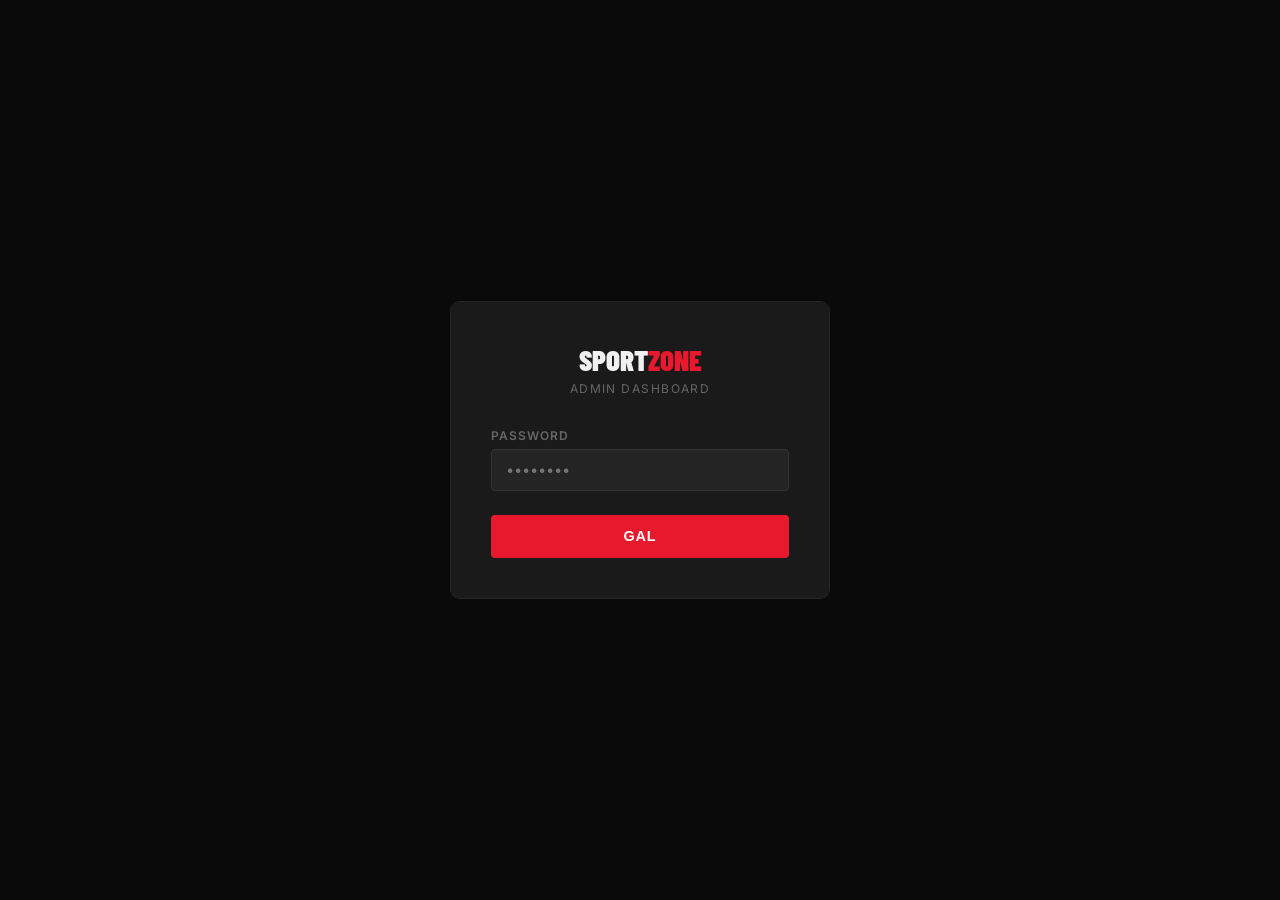
<file: admin/login.html>
<!DOCTYPE html>
<html lang="so">
<head>
  <meta charset="UTF-8" />
  <meta name="viewport" content="width=device-width, initial-scale=1.0" />
  <title>SportZone — Admin Gal</title>
  <link href="https://fonts.googleapis.com/css2?family=Barlow+Condensed:wght@700;900&family=Inter:wght@400;500;600&display=swap" rel="stylesheet" />
  <style>
    *, *::before, *::after { box-sizing: border-box; margin: 0; padding: 0; }
    body {
      font-family: 'Inter', sans-serif;
      background: #0a0a0a; color: #f0f0f0;
      min-height: 100vh;
      display: flex; align-items: center; justify-content: center;
    }
    .login-box {
      background: #1a1a1a; border: 1px solid #242424;
      border-radius: 10px; padding: 2.5rem;
      width: 100%; max-width: 380px;
      text-align: center;
    }
    .logo {
      font-family: 'Barlow Condensed', sans-serif;
      font-weight: 900; font-size: 1.8rem;
      color: #f0f0f0; margin-bottom: 0.25rem; display: block;
    }
    .logo span { color: #e8192c; }
    .subtitle { font-size: 0.75rem; color: #666; letter-spacing: 0.12em; text-transform: uppercase; margin-bottom: 2rem; }
    label {
      display: flex; flex-direction: column; gap: 0.35rem;
      text-align: left; font-size: 0.75rem; font-weight: 600;
      letter-spacing: 0.08em; text-transform: uppercase; color: #666;
      margin-bottom: 1rem;
    }
    input {
      background: #242424; border: 1px solid #333;
      color: #f0f0f0; padding: 0.7rem 0.9rem;
      border-radius: 4px; font-size: 0.92rem; font-family: 'Inter', sans-serif;
      outline: none; transition: border-color 0.18s;
    }
    input:focus { border-color: #e8192c; }
    .btn {
      width: 100%; padding: 0.85rem;
      background: #e8192c; border: none; border-radius: 4px;
      color: #fff; font-weight: 700; font-size: 0.9rem;
      letter-spacing: 0.06em; text-transform: uppercase;
      cursor: pointer; margin-top: 0.5rem;
      transition: background 0.18s;
    }
    .btn:hover { background: #b5121f; }
    .error {
      background: rgba(232,25,44,0.12); border: 1px solid rgba(232,25,44,0.3);
      color: #e8192c; font-size: 0.82rem; padding: 0.6rem;
      border-radius: 4px; margin-top: 0.75rem; display: none;
    }
  </style>
</head>
<body>
  <div class="login-box">
    <span class="logo">SPORT<span>ZONE</span></span>
    <p class="subtitle">Admin Dashboard</p>
    <label>Password
      <input type="password" id="pwd" placeholder="••••••••" />
    </label>
    <button class="btn" id="loginBtn">Gal</button>
    <div class="error" id="err">Passwordka waa khalad. Isku day mar kale.</div>
  </div>

  <script>
    // Default password: "admin123" — change via dashboard settings
    const ADMIN_PWD_KEY = 'sz_admin_pwd';
    const getStoredPwd = () => localStorage.getItem(ADMIN_PWD_KEY) || 'admin123';

    document.getElementById('loginBtn').addEventListener('click', () => {
      const val = document.getElementById('pwd').value;
      if (val === getStoredPwd()) {
        sessionStorage.setItem('sz_admin_auth', '1');
        window.location.href = 'dashboard.html';
      } else {
        document.getElementById('err').style.display = 'block';
      }
    });

    document.getElementById('pwd').addEventListener('keydown', e => {
      if (e.key === 'Enter') document.getElementById('loginBtn').click();
    });

    // If already authed, go straight in
    if (sessionStorage.getItem('sz_admin_auth') === '1') {
      window.location.href = 'dashboard.html';
    }
  </script>
</body>
</html>
</file>
<file: css/store.css>
/* ── RESET & BASE ── */
*, *::before, *::after { box-sizing: border-box; margin: 0; padding: 0; }
html { scroll-behavior: smooth; }
body {
  font-family: 'Inter', sans-serif;
  background: #0a0a0a;
  color: #f0f0f0;
  min-height: 100vh;
  overflow-x: hidden;
}

/* ── TOKENS ── */
:root {
  --red: #e8192c;
  --red-dark: #b5121f;
  --white: #f0f0f0;
  --grey-100: #1a1a1a;
  --grey-200: #242424;
  --grey-300: #333;
  --grey-500: #666;
  --grey-700: #999;
  --accent-dim: rgba(232,25,44,0.12);
  --radius: 4px;
  --radius-lg: 10px;
  --transition: 0.18s cubic-bezier(0.4,0,0.2,1);
}

/* ── NAV ── */
.nav {
  position: fixed; top: 0; left: 0; right: 0;
  z-index: 100;
  background: rgba(10,10,10,0.92);
  backdrop-filter: blur(12px);
  border-bottom: 1px solid var(--grey-200);
}
.nav-inner {
  max-width: 1200px; margin: 0 auto;
  display: flex; align-items: center; justify-content: space-between;
  padding: 0 1.5rem; height: 60px;
}
.logo {
  font-family: 'Barlow Condensed', sans-serif;
  font-weight: 900; font-size: 1.5rem;
  color: var(--white); text-decoration: none;
  letter-spacing: 0.04em;
}
.logo span { color: var(--red); }
.nav-links { display: flex; gap: 2rem; }
.nav-links a {
  color: var(--grey-700); text-decoration: none;
  font-size: 0.85rem; font-weight: 500; letter-spacing: 0.06em;
  text-transform: uppercase; transition: color var(--transition);
}
.nav-links a:hover { color: var(--white); }

.cart-btn {
  background: none; border: 1px solid var(--grey-300);
  color: var(--white); cursor: pointer; border-radius: var(--radius);
  padding: 0.4rem 0.6rem; display: flex; align-items: center; gap: 6px;
  transition: border-color var(--transition), background var(--transition);
  position: relative;
}
.cart-btn:hover { border-color: var(--red); background: var(--accent-dim); }
.cart-count {
  background: var(--red); color: #fff;
  font-size: 0.7rem; font-weight: 700;
  border-radius: 50%; width: 18px; height: 18px;
  display: flex; align-items: center; justify-content: center;
  position: absolute; top: -6px; right: -6px;
  opacity: 0; transition: opacity var(--transition);
}
.cart-count.visible { opacity: 1; }

/* ── HERO ── */
.hero {
  position: relative;
  min-height: 100vh;
  display: flex; align-items: center;
  padding: 80px 1.5rem 3rem;
  overflow: hidden;
}
.hero-bg {
  position: absolute; inset: 0; z-index: 0;
  background:
    radial-gradient(ellipse 60% 70% at 80% 50%, rgba(232,25,44,0.15) 0%, transparent 60%),
    linear-gradient(160deg, #0a0a0a 40%, #1a0508 100%);
}
.hero-bg::after {
  content: '';
  position: absolute; inset: 0;
  background-image:
    repeating-linear-gradient(90deg, rgba(255,255,255,0.03) 0, rgba(255,255,255,0.03) 1px, transparent 1px, transparent 80px),
    repeating-linear-gradient(0deg, rgba(255,255,255,0.03) 0, rgba(255,255,255,0.03) 1px, transparent 1px, transparent 80px);
}
.hero-content {
  position: relative; z-index: 1;
  max-width: 640px; margin-left: auto; margin-right: auto;
  text-align: center;
}
.hero-eyebrow {
  font-size: 0.75rem; letter-spacing: 0.2em;
  text-transform: uppercase; color: var(--red);
  margin-bottom: 1rem; font-weight: 600;
}
.hero-title {
  font-family: 'Barlow Condensed', sans-serif;
  font-weight: 900; font-size: clamp(4rem, 12vw, 9rem);
  line-height: 0.9; letter-spacing: -0.01em;
  color: var(--white);
  margin-bottom: 1.5rem;
}
.hero-title em {
  font-style: normal; color: var(--red);
  display: block;
}
.hero-sub {
  font-size: 1rem; color: var(--grey-700);
  margin-bottom: 2rem; max-width: 400px; margin-left: auto; margin-right: auto;
  line-height: 1.6;
}

.hero-badge {
  position: absolute; right: 2rem; top: 50%;
  transform: translateY(-50%);
  display: flex; flex-direction: column; gap: 2px;
  z-index: 1;
}
.hero-badge span {
  font-family: 'Barlow Condensed', sans-serif;
  font-size: 0.6rem; font-weight: 700; letter-spacing: 0.15em;
  color: var(--grey-500);
  writing-mode: vertical-lr; transform: rotate(180deg);
}

/* ── BUTTONS ── */
.btn-primary {
  display: inline-block;
  background: var(--red); color: #fff;
  font-weight: 700; font-size: 0.85rem; letter-spacing: 0.08em;
  text-transform: uppercase; text-decoration: none;
  padding: 0.85rem 2rem; border-radius: var(--radius);
  border: none; cursor: pointer;
  transition: background var(--transition), transform var(--transition);
}
.btn-primary:hover { background: var(--red-dark); transform: translateY(-1px); }
.btn-primary.full { width: 100%; text-align: center; }

/* ── CATEGORIES ── */
.categories {
  max-width: 1200px; margin: 0 auto;
  padding: 3rem 1.5rem 1.5rem;
}
.section-label {
  font-size: 0.65rem; font-weight: 700; letter-spacing: 0.2em;
  color: var(--grey-500); text-transform: uppercase;
  margin-bottom: 1rem;
}
.cats-grid { display: flex; gap: 0.5rem; flex-wrap: wrap; }
.cat-pill {
  background: var(--grey-100); border: 1px solid var(--grey-300);
  color: var(--grey-700); padding: 0.4rem 1rem;
  border-radius: 100px; cursor: pointer; font-size: 0.82rem;
  font-weight: 500; transition: all var(--transition);
}
.cat-pill:hover { border-color: var(--grey-500); color: var(--white); }
.cat-pill.active {
  background: var(--red); border-color: var(--red);
  color: #fff;
}

/* ── PRODUCTS ── */
.products { max-width: 1200px; margin: 0 auto; padding: 1.5rem; }
.products-grid {
  display: grid;
  grid-template-columns: repeat(auto-fill, minmax(260px, 1fr));
  gap: 1.25rem;
}

.product-card {
  background: var(--grey-100);
  border: 1px solid var(--grey-200);
  border-radius: var(--radius-lg);
  overflow: hidden;
  transition: border-color var(--transition), transform var(--transition);
  cursor: pointer;
}
.product-card:hover {
  border-color: var(--grey-300);
  transform: translateY(-3px);
}
.product-img {
  width: 100%; aspect-ratio: 1;
  background: var(--grey-200);
  display: flex; align-items: center; justify-content: center;
  overflow: hidden; position: relative;
}
.product-img svg { opacity: 0.15; }
.product-img .img-placeholder {
  position: absolute; inset: 0;
  display: flex; align-items: center; justify-content: center;
  flex-direction: column; gap: 8px;
  color: var(--grey-500); font-size: 0.75rem;
  letter-spacing: 0.1em; text-transform: uppercase;
}
.product-img .cat-icon { font-size: 2.5rem; opacity: 0.4; }
.product-img img {
  width: 100%; height: 100%; object-fit: cover;
  display: block;
}

.products-empty {
  grid-column: 1 / -1; text-align: center;
  color: var(--grey-500); padding: 3rem 1rem; font-size: 0.9rem;
}

.product-info { padding: 1rem; }
.product-cat {
  font-size: 0.65rem; letter-spacing: 0.15em; text-transform: uppercase;
  color: var(--red); font-weight: 600; margin-bottom: 0.3rem;
}
.product-name {
  font-family: 'Barlow Condensed', sans-serif;
  font-weight: 700; font-size: 1.15rem; color: var(--white);
  margin-bottom: 0.5rem; line-height: 1.2;
}
.product-bottom {
  display: flex; align-items: center; justify-content: space-between;
  margin-top: 0.75rem;
}
.product-price {
  font-family: 'Barlow Condensed', sans-serif;
  font-size: 1.3rem; font-weight: 700; color: var(--white);
}
.product-price span { font-size: 0.85rem; color: var(--grey-500); }
.add-btn {
  background: var(--grey-200); border: 1px solid var(--grey-300);
  color: var(--white); width: 34px; height: 34px;
  border-radius: 50%; cursor: pointer; font-size: 1.2rem; font-weight: 400;
  display: flex; align-items: center; justify-content: center;
  transition: all var(--transition);
}
.add-btn:hover { background: var(--red); border-color: var(--red); }

/* ── CART DRAWER ── */
.cart-overlay {
  position: fixed; inset: 0; background: rgba(0,0,0,0.6);
  z-index: 200; opacity: 0; pointer-events: none;
  transition: opacity var(--transition);
}
.cart-overlay.open { opacity: 1; pointer-events: all; }

.cart-drawer {
  position: fixed; right: 0; top: 0; bottom: 0; width: 380px;
  background: var(--grey-100); border-left: 1px solid var(--grey-200);
  z-index: 201; display: flex; flex-direction: column;
  transform: translateX(100%);
  transition: transform 0.3s cubic-bezier(0.4,0,0.2,1);
}
.cart-drawer.open { transform: translateX(0); }

.cart-header {
  display: flex; align-items: center; justify-content: space-between;
  padding: 1.25rem 1.5rem;
  border-bottom: 1px solid var(--grey-200);
}
.cart-header h2 {
  font-family: 'Barlow Condensed', sans-serif;
  font-weight: 700; font-size: 1.4rem;
}
.cart-close {
  background: none; border: none; color: var(--grey-700);
  font-size: 1.1rem; cursor: pointer; padding: 0.25rem;
  transition: color var(--transition);
}
.cart-close:hover { color: var(--white); }

.cart-items { flex: 1; overflow-y: auto; padding: 1rem 1.5rem; }
.cart-empty { color: var(--grey-500); font-size: 0.9rem; text-align: center; padding: 2rem 0; }

.cart-item {
  display: flex; gap: 0.75rem; align-items: flex-start;
  padding: 0.75rem 0; border-bottom: 1px solid var(--grey-200);
}
.cart-item-icon {
  width: 52px; height: 52px;
  background: var(--grey-200); border-radius: var(--radius);
  display: flex; align-items: center; justify-content: center;
  font-size: 1.4rem; flex-shrink: 0;
  overflow: hidden;
}
.cart-item-icon img { width: 100%; height: 100%; object-fit: cover; }
.cart-item-info { flex: 1; }
.cart-item-name { font-size: 0.9rem; font-weight: 600; color: var(--white); margin-bottom: 2px; }
.cart-item-price { font-size: 0.82rem; color: var(--grey-500); }
.cart-item-qty {
  display: flex; align-items: center; gap: 0.5rem; margin-top: 0.4rem;
}
.qty-btn {
  background: var(--grey-200); border: 1px solid var(--grey-300);
  color: var(--white); width: 24px; height: 24px;
  border-radius: 4px; cursor: pointer; font-size: 1rem;
  display: flex; align-items: center; justify-content: center;
  transition: background var(--transition);
}
.qty-btn:hover { background: var(--red); border-color: var(--red); }
.qty-num { font-size: 0.85rem; min-width: 20px; text-align: center; }

.cart-footer {
  padding: 1.25rem 1.5rem;
  border-top: 1px solid var(--grey-200);
}
.cart-total-row {
  display: flex; justify-content: space-between;
  font-weight: 700; font-size: 1.05rem;
  margin-bottom: 1rem;
}

/* ── MODAL ── */
.modal-overlay {
  position: fixed; inset: 0;
  background: rgba(0,0,0,0.75); z-index: 300;
  display: flex; align-items: center; justify-content: center;
  padding: 1rem;
}
.modal {
  background: var(--grey-100); border: 1px solid var(--grey-200);
  border-radius: var(--radius-lg); width: 100%; max-width: 480px;
  max-height: 90vh; overflow-y: auto;
  padding: 2rem; position: relative;
}
.modal-close {
  position: absolute; top: 1rem; right: 1rem;
  background: none; border: none; color: var(--grey-500);
  font-size: 1rem; cursor: pointer;
  transition: color var(--transition);
}
.modal-close:hover { color: var(--white); }
.modal-title {
  font-family: 'Barlow Condensed', sans-serif;
  font-weight: 700; font-size: 1.6rem;
  margin-bottom: 1.5rem;
}

.checkout-form { display: flex; flex-direction: column; gap: 1rem; }
.checkout-form label {
  display: flex; flex-direction: column; gap: 0.35rem;
  font-size: 0.78rem; font-weight: 600; letter-spacing: 0.06em;
  text-transform: uppercase; color: var(--grey-700);
}
.checkout-form input {
  background: var(--grey-200); border: 1px solid var(--grey-300);
  color: var(--white); padding: 0.65rem 0.85rem;
  border-radius: var(--radius); font-size: 0.92rem;
  font-family: 'Inter', sans-serif;
  transition: border-color var(--transition);
  outline: none;
}
.checkout-form input:focus { border-color: var(--red); }

.order-summary {
  background: var(--grey-200); border-radius: var(--radius);
  padding: 0.85rem; border: 1px solid var(--grey-300);
}
.order-summary-item {
  display: flex; justify-content: space-between;
  font-size: 0.85rem; color: var(--grey-700);
  padding: 0.2rem 0;
}
.order-summary-total {
  display: flex; justify-content: space-between;
  font-size: 1rem; font-weight: 700; color: var(--white);
  padding-top: 0.5rem; margin-top: 0.4rem;
  border-top: 1px solid var(--grey-300);
}

.payment-section { margin-top: 0.5rem; }
.payment-label {
  font-size: 0.72rem; font-weight: 700; letter-spacing: 0.1em;
  text-transform: uppercase; color: var(--grey-500);
  margin-bottom: 0.5rem;
}
.payment-option {
  display: flex; align-items: center; gap: 0.75rem;
  border: 1px solid var(--grey-300); border-radius: var(--radius);
  padding: 0.7rem 1rem; cursor: pointer;
  transition: border-color var(--transition);
}
.payment-option.active { border-color: var(--red); background: var(--accent-dim); }
.evc-logo {
  font-family: 'Barlow Condensed', sans-serif;
  font-weight: 900; font-size: 1.1rem; color: var(--white);
  background: #00a651; padding: 2px 7px; border-radius: 3px;
}
.evc-logo span { color: #fff800; }

.evc-instructions {
  background: rgba(0,166,81,0.08); border: 1px solid rgba(0,166,81,0.25);
  border-radius: var(--radius); padding: 0.85rem;
}
.evc-note { font-size: 0.82rem; color: var(--grey-700); line-height: 1.5; margin-bottom: 0.5rem; }
.evc-amount-display {
  font-size: 0.9rem; color: var(--white); font-weight: 500;
}
.evc-amount-display strong { color: #00d066; font-size: 1.05rem; }

.btn-evc {
  width: 100%; padding: 0.85rem;
  background: #00a651; border: none; border-radius: var(--radius);
  color: #fff; font-weight: 700; font-size: 0.92rem;
  cursor: pointer; letter-spacing: 0.03em;
  transition: background var(--transition);
}
.btn-evc:hover { background: #008c44; }

.btn-confirm {
  width: 100%; padding: 0.85rem;
  background: transparent; border: 1.5px solid #00a651; border-radius: var(--radius);
  color: #00d066; font-weight: 700; font-size: 0.92rem;
  cursor: pointer; margin-top: 0;
  transition: all var(--transition);
}
.btn-confirm:hover { background: rgba(0,166,81,0.12); }

.order-success { text-align: center; padding: 1rem 0; }
.success-icon {
  width: 64px; height: 64px; border-radius: 50%;
  background: rgba(0,208,102,0.15); border: 2px solid #00d066;
  display: flex; align-items: center; justify-content: center;
  font-size: 1.8rem; color: #00d066;
  margin: 0 auto 1.25rem;
}
.order-success h3 {
  font-family: 'Barlow Condensed', sans-serif;
  font-weight: 700; font-size: 1.5rem; margin-bottom: 0.75rem;
}
.order-success p { font-size: 0.88rem; color: var(--grey-700); margin-bottom: 0.4rem; }
.success-note { font-size: 0.8rem !important; }
.order-success em { color: var(--red); font-style: normal; font-weight: 600; }

/* ── CONTACT ── */
.contact {
  max-width: 1200px; margin: 0 auto;
  padding: 5rem 1.5rem 3rem;
}
.contact-inner { text-align: center; }
.contact-title {
  font-family: 'Barlow Condensed', sans-serif;
  font-weight: 900; font-size: clamp(2.5rem, 7vw, 4.5rem);
  line-height: 0.95; color: var(--white);
  margin-bottom: 1rem;
}
.contact-title em { font-style: normal; color: var(--red); }
.contact-sub {
  color: var(--grey-700); font-size: 0.95rem; max-width: 460px;
  margin: 0 auto 2.5rem; line-height: 1.6;
}
.contact-cards {
  display: grid;
  grid-template-columns: repeat(auto-fit, minmax(260px, 1fr));
  gap: 1rem; max-width: 900px; margin: 0 auto;
}
.contact-card {
  display: flex; align-items: center; gap: 0.9rem;
  background: var(--grey-100); border: 1px solid var(--grey-200);
  border-radius: var(--radius-lg); padding: 1.1rem 1.25rem;
  text-decoration: none; color: var(--white);
  transition: border-color var(--transition), transform var(--transition), background var(--transition);
  text-align: left;
}
.contact-card:hover { transform: translateY(-3px); border-color: var(--grey-300); }
.contact-icon {
  width: 46px; height: 46px; border-radius: 50%;
  display: flex; align-items: center; justify-content: center;
  flex-shrink: 0; background: var(--grey-200);
}
.contact-card.whatsapp:hover { border-color: #25D366; background: rgba(37,211,102,0.07); }
.contact-card.whatsapp .contact-icon { color: #25D366; background: rgba(37,211,102,0.15); }
.contact-card.email:hover { border-color: var(--red); background: var(--accent-dim); }
.contact-card.email .contact-icon { color: var(--red); background: var(--accent-dim); }
.contact-card.phone:hover { border-color: #3b82f6; background: rgba(59,130,246,0.07); }
.contact-card.phone .contact-icon { color: #3b82f6; background: rgba(59,130,246,0.15); }
.contact-card-text { display: flex; flex-direction: column; gap: 2px; flex: 1; }
.contact-card-label {
  font-size: 0.65rem; letter-spacing: 0.12em; text-transform: uppercase;
  color: var(--grey-500); font-weight: 600;
}
.contact-card-value { font-size: 0.95rem; font-weight: 600; }
.contact-card-arrow { color: var(--grey-500); font-size: 1rem; transition: color var(--transition); }
.contact-card:hover .contact-card-arrow { color: var(--white); }

/* ── FOOTER ── */
.footer {
  border-top: 1px solid var(--grey-200);
  padding: 1.5rem; margin-top: 4rem;
}
.footer-inner {
  max-width: 1200px; margin: 0 auto;
  display: flex; align-items: center; justify-content: space-between;
  flex-wrap: wrap; gap: 0.5rem;
  font-size: 0.78rem; color: var(--grey-500);
}
.footer-admin {
  color: var(--grey-500); text-decoration: none;
  transition: color var(--transition);
}
.footer-admin:hover { color: var(--white); }

/* ── RESPONSIVE ── */
@media (max-width: 640px) {
  .nav-links { display: none; }
  .cart-drawer { width: 100%; }
  .hero-badge { display: none; }
  .hero-title { font-size: 4.5rem; }
  .modal { padding: 1.5rem 1rem; margin: 0.5rem; }
  .contact-cards { grid-template-columns: 1fr; }
}
</file>
<file: sports-store_1/css/store.css>
/* ── RESET & BASE ── */
*, *::before, *::after { box-sizing: border-box; margin: 0; padding: 0; }
html { scroll-behavior: smooth; }
body {
  font-family: 'Inter', sans-serif;
  background: #0a0a0a;
  color: #f0f0f0;
  min-height: 100vh;
  overflow-x: hidden;
}

/* ── TOKENS ── */
:root {
  --red: #e8192c;
  --red-dark: #b5121f;
  --white: #f0f0f0;
  --grey-100: #1a1a1a;
  --grey-200: #242424;
  --grey-300: #333;
  --grey-500: #666;
  --grey-700: #999;
  --accent-dim: rgba(232,25,44,0.12);
  --radius: 4px;
  --radius-lg: 10px;
  --transition: 0.18s cubic-bezier(0.4,0,0.2,1);
}

/* ── NAV ── */
.nav {
  position: fixed; top: 0; left: 0; right: 0;
  z-index: 100;
  background: rgba(10,10,10,0.92);
  backdrop-filter: blur(12px);
  border-bottom: 1px solid var(--grey-200);
}
.nav-inner {
  max-width: 1200px; margin: 0 auto;
  display: flex; align-items: center; justify-content: space-between;
  padding: 0 1.5rem; height: 60px;
}
.logo {
  font-family: 'Barlow Condensed', sans-serif;
  font-weight: 900; font-size: 1.5rem;
  color: var(--white); text-decoration: none;
  letter-spacing: 0.04em;
}
.logo span { color: var(--red); }
.nav-links { display: flex; gap: 2rem; }
.nav-links a {
  color: var(--grey-700); text-decoration: none;
  font-size: 0.85rem; font-weight: 500; letter-spacing: 0.06em;
  text-transform: uppercase; transition: color var(--transition);
}
.nav-links a:hover { color: var(--white); }

.cart-btn {
  background: none; border: 1px solid var(--grey-300);
  color: var(--white); cursor: pointer; border-radius: var(--radius);
  padding: 0.4rem 0.6rem; display: flex; align-items: center; gap: 6px;
  transition: border-color var(--transition), background var(--transition);
  position: relative;
}
.cart-btn:hover { border-color: var(--red); background: var(--accent-dim); }
.cart-count {
  background: var(--red); color: #fff;
  font-size: 0.7rem; font-weight: 700;
  border-radius: 50%; width: 18px; height: 18px;
  display: flex; align-items: center; justify-content: center;
  position: absolute; top: -6px; right: -6px;
  opacity: 0; transition: opacity var(--transition);
}
.cart-count.visible { opacity: 1; }

/* ── HERO ── */
.hero {
  position: relative;
  min-height: 100vh;
  display: flex; align-items: center;
  padding: 80px 1.5rem 3rem;
  overflow: hidden;
}
.hero-bg {
  position: absolute; inset: 0; z-index: 0;
  background:
    radial-gradient(ellipse 60% 70% at 80% 50%, rgba(232,25,44,0.15) 0%, transparent 60%),
    linear-gradient(160deg, #0a0a0a 40%, #1a0508 100%);
}
.hero-bg::after {
  content: '';
  position: absolute; inset: 0;
  background-image:
    repeating-linear-gradient(90deg, rgba(255,255,255,0.03) 0, rgba(255,255,255,0.03) 1px, transparent 1px, transparent 80px),
    repeating-linear-gradient(0deg, rgba(255,255,255,0.03) 0, rgba(255,255,255,0.03) 1px, transparent 1px, transparent 80px);
}
.hero-content {
  position: relative; z-index: 1;
  max-width: 640px; margin-left: auto; margin-right: auto;
  text-align: center;
}
.hero-eyebrow {
  font-size: 0.75rem; letter-spacing: 0.2em;
  text-transform: uppercase; color: var(--red);
  margin-bottom: 1rem; font-weight: 600;
}
.hero-title {
  font-family: 'Barlow Condensed', sans-serif;
  font-weight: 900; font-size: clamp(4rem, 12vw, 9rem);
  line-height: 0.9; letter-spacing: -0.01em;
  color: var(--white);
  margin-bottom: 1.5rem;
}
.hero-title em {
  font-style: normal; color: var(--red);
  display: block;
}
.hero-sub {
  font-size: 1rem; color: var(--grey-700);
  margin-bottom: 2rem; max-width: 400px; margin-left: auto; margin-right: auto;
  line-height: 1.6;
}

.hero-badge {
  position: absolute; right: 2rem; top: 50%;
  transform: translateY(-50%);
  display: flex; flex-direction: column; gap: 2px;
  z-index: 1;
}
.hero-badge span {
  font-family: 'Barlow Condensed', sans-serif;
  font-size: 0.6rem; font-weight: 700; letter-spacing: 0.15em;
  color: var(--grey-500);
  writing-mode: vertical-lr; transform: rotate(180deg);
}

/* ── BUTTONS ── */
.btn-primary {
  display: inline-block;
  background: var(--red); color: #fff;
  font-weight: 700; font-size: 0.85rem; letter-spacing: 0.08em;
  text-transform: uppercase; text-decoration: none;
  padding: 0.85rem 2rem; border-radius: var(--radius);
  border: none; cursor: pointer;
  transition: background var(--transition), transform var(--transition);
}
.btn-primary:hover { background: var(--red-dark); transform: translateY(-1px); }
.btn-primary.full { width: 100%; text-align: center; }

/* ── CATEGORIES ── */
.categories {
  max-width: 1200px; margin: 0 auto;
  padding: 3rem 1.5rem 1.5rem;
}
.section-label {
  font-size: 0.65rem; font-weight: 700; letter-spacing: 0.2em;
  color: var(--grey-500); text-transform: uppercase;
  margin-bottom: 1rem;
}
.cats-grid { display: flex; gap: 0.5rem; flex-wrap: wrap; }
.cat-pill {
  background: var(--grey-100); border: 1px solid var(--grey-300);
  color: var(--grey-700); padding: 0.4rem 1rem;
  border-radius: 100px; cursor: pointer; font-size: 0.82rem;
  font-weight: 500; transition: all var(--transition);
}
.cat-pill:hover { border-color: var(--grey-500); color: var(--white); }
.cat-pill.active {
  background: var(--red); border-color: var(--red);
  color: #fff;
}

/* ── PRODUCTS ── */
.products { max-width: 1200px; margin: 0 auto; padding: 1.5rem; }
.products-grid {
  display: grid;
  grid-template-columns: repeat(auto-fill, minmax(260px, 1fr));
  gap: 1.25rem;
}

.product-card {
  background: var(--grey-100);
  border: 1px solid var(--grey-200);
  border-radius: var(--radius-lg);
  overflow: hidden;
  transition: border-color var(--transition), transform var(--transition);
  cursor: pointer;
}
.product-card:hover {
  border-color: var(--grey-300);
  transform: translateY(-3px);
}
.product-img {
  width: 100%; aspect-ratio: 1;
  background: var(--grey-200);
  display: flex; align-items: center; justify-content: center;
  overflow: hidden; position: relative;
}
.product-img svg { opacity: 0.15; }
.product-img .img-placeholder {
  position: absolute; inset: 0;
  display: flex; align-items: center; justify-content: center;
  flex-direction: column; gap: 8px;
  color: var(--grey-500); font-size: 0.75rem;
  letter-spacing: 0.1em; text-transform: uppercase;
}
.product-img .cat-icon { font-size: 2.5rem; opacity: 0.4; }
.product-img img {
  width: 100%; height: 100%; object-fit: cover;
  display: block;
}

.products-empty {
  grid-column: 1 / -1; text-align: center;
  color: var(--grey-500); padding: 3rem 1rem; font-size: 0.9rem;
}

.product-info { padding: 1rem; }
.product-cat {
  font-size: 0.65rem; letter-spacing: 0.15em; text-transform: uppercase;
  color: var(--red); font-weight: 600; margin-bottom: 0.3rem;
}
.product-name {
  font-family: 'Barlow Condensed', sans-serif;
  font-weight: 700; font-size: 1.15rem; color: var(--white);
  margin-bottom: 0.5rem; line-height: 1.2;
}
.product-bottom {
  display: flex; align-items: center; justify-content: space-between;
  margin-top: 0.75rem;
}
.product-price {
  font-family: 'Barlow Condensed', sans-serif;
  font-size: 1.3rem; font-weight: 700; color: var(--white);
}
.product-price span { font-size: 0.85rem; color: var(--grey-500); }
.add-btn {
  background: var(--grey-200); border: 1px solid var(--grey-300);
  color: var(--white); width: 34px; height: 34px;
  border-radius: 50%; cursor: pointer; font-size: 1.2rem; font-weight: 400;
  display: flex; align-items: center; justify-content: center;
  transition: all var(--transition);
}
.add-btn:hover { background: var(--red); border-color: var(--red); }

/* ── CART DRAWER ── */
.cart-overlay {
  position: fixed; inset: 0; background: rgba(0,0,0,0.6);
  z-index: 200; opacity: 0; pointer-events: none;
  transition: opacity var(--transition);
}
.cart-overlay.open { opacity: 1; pointer-events: all; }

.cart-drawer {
  position: fixed; right: 0; top: 0; bottom: 0; width: 380px;
  background: var(--grey-100); border-left: 1px solid var(--grey-200);
  z-index: 201; display: flex; flex-direction: column;
  transform: translateX(100%);
  transition: transform 0.3s cubic-bezier(0.4,0,0.2,1);
}
.cart-drawer.open { transform: translateX(0); }

.cart-header {
  display: flex; align-items: center; justify-content: space-between;
  padding: 1.25rem 1.5rem;
  border-bottom: 1px solid var(--grey-200);
}
.cart-header h2 {
  font-family: 'Barlow Condensed', sans-serif;
  font-weight: 700; font-size: 1.4rem;
}
.cart-close {
  background: none; border: none; color: var(--grey-700);
  font-size: 1.1rem; cursor: pointer; padding: 0.25rem;
  transition: color var(--transition);
}
.cart-close:hover { color: var(--white); }

.cart-items { flex: 1; overflow-y: auto; padding: 1rem 1.5rem; }
.cart-empty { color: var(--grey-500); font-size: 0.9rem; text-align: center; padding: 2rem 0; }

.cart-item {
  display: flex; gap: 0.75rem; align-items: flex-start;
  padding: 0.75rem 0; border-bottom: 1px solid var(--grey-200);
}
.cart-item-icon {
  width: 52px; height: 52px;
  background: var(--grey-200); border-radius: var(--radius);
  display: flex; align-items: center; justify-content: center;
  font-size: 1.4rem; flex-shrink: 0;
  overflow: hidden;
}
.cart-item-icon img { width: 100%; height: 100%; object-fit: cover; }
.cart-item-info { flex: 1; }
.cart-item-name { font-size: 0.9rem; font-weight: 600; color: var(--white); margin-bottom: 2px; }
.cart-item-price { font-size: 0.82rem; color: var(--grey-500); }
.cart-item-qty {
  display: flex; align-items: center; gap: 0.5rem; margin-top: 0.4rem;
}
.qty-btn {
  background: var(--grey-200); border: 1px solid var(--grey-300);
  color: var(--white); width: 24px; height: 24px;
  border-radius: 4px; cursor: pointer; font-size: 1rem;
  display: flex; align-items: center; justify-content: center;
  transition: background var(--transition);
}
.qty-btn:hover { background: var(--red); border-color: var(--red); }
.qty-num { font-size: 0.85rem; min-width: 20px; text-align: center; }

.cart-footer {
  padding: 1.25rem 1.5rem;
  border-top: 1px solid var(--grey-200);
}
.cart-total-row {
  display: flex; justify-content: space-between;
  font-weight: 700; font-size: 1.05rem;
  margin-bottom: 1rem;
}

/* ── MODAL ── */
.modal-overlay {
  position: fixed; inset: 0;
  background: rgba(0,0,0,0.75); z-index: 300;
  display: flex; align-items: center; justify-content: center;
  padding: 1rem;
}
.modal {
  background: var(--grey-100); border: 1px solid var(--grey-200);
  border-radius: var(--radius-lg); width: 100%; max-width: 480px;
  max-height: 90vh; overflow-y: auto;
  padding: 2rem; position: relative;
}
.modal-close {
  position: absolute; top: 1rem; right: 1rem;
  background: none; border: none; color: var(--grey-500);
  font-size: 1rem; cursor: pointer;
  transition: color var(--transition);
}
.modal-close:hover { color: var(--white); }
.modal-title {
  font-family: 'Barlow Condensed', sans-serif;
  font-weight: 700; font-size: 1.6rem;
  margin-bottom: 1.5rem;
}

.checkout-form { display: flex; flex-direction: column; gap: 1rem; }
.checkout-form label {
  display: flex; flex-direction: column; gap: 0.35rem;
  font-size: 0.78rem; font-weight: 600; letter-spacing: 0.06em;
  text-transform: uppercase; color: var(--grey-700);
}
.checkout-form input {
  background: var(--grey-200); border: 1px solid var(--grey-300);
  color: var(--white); padding: 0.65rem 0.85rem;
  border-radius: var(--radius); font-size: 0.92rem;
  font-family: 'Inter', sans-serif;
  transition: border-color var(--transition);
  outline: none;
}
.checkout-form input:focus { border-color: var(--red); }

.order-summary {
  background: var(--grey-200); border-radius: var(--radius);
  padding: 0.85rem; border: 1px solid var(--grey-300);
}
.order-summary-item {
  display: flex; justify-content: space-between;
  font-size: 0.85rem; color: var(--grey-700);
  padding: 0.2rem 0;
}
.order-summary-total {
  display: flex; justify-content: space-between;
  font-size: 1rem; font-weight: 700; color: var(--white);
  padding-top: 0.5rem; margin-top: 0.4rem;
  border-top: 1px solid var(--grey-300);
}

.payment-section { margin-top: 0.5rem; }
.payment-label {
  font-size: 0.72rem; font-weight: 700; letter-spacing: 0.1em;
  text-transform: uppercase; color: var(--grey-500);
  margin-bottom: 0.5rem;
}
.payment-option {
  display: flex; align-items: center; gap: 0.75rem;
  border: 1px solid var(--grey-300); border-radius: var(--radius);
  padding: 0.7rem 1rem; cursor: pointer;
  transition: border-color var(--transition);
}
.payment-option.active { border-color: var(--red); background: var(--accent-dim); }
.evc-logo {
  font-family: 'Barlow Condensed', sans-serif;
  font-weight: 900; font-size: 1.1rem; color: var(--white);
  background: #00a651; padding: 2px 7px; border-radius: 3px;
}
.evc-logo span { color: #fff800; }

.evc-instructions {
  background: rgba(0,166,81,0.08); border: 1px solid rgba(0,166,81,0.25);
  border-radius: var(--radius); padding: 0.85rem;
}
.evc-note { font-size: 0.82rem; color: var(--grey-700); line-height: 1.5; margin-bottom: 0.5rem; }
.evc-amount-display {
  font-size: 0.9rem; color: var(--white); font-weight: 500;
}
.evc-amount-display strong { color: #00d066; font-size: 1.05rem; }

.btn-evc {
  width: 100%; padding: 0.85rem;
  background: #00a651; border: none; border-radius: var(--radius);
  color: #fff; font-weight: 700; font-size: 0.92rem;
  cursor: pointer; letter-spacing: 0.03em;
  transition: background var(--transition);
}
.btn-evc:hover { background: #008c44; }

.btn-confirm {
  width: 100%; padding: 0.85rem;
  background: transparent; border: 1.5px solid #00a651; border-radius: var(--radius);
  color: #00d066; font-weight: 700; font-size: 0.92rem;
  cursor: pointer; margin-top: 0;
  transition: all var(--transition);
}
.btn-confirm:hover { background: rgba(0,166,81,0.12); }

.order-success { text-align: center; padding: 1rem 0; }
.success-icon {
  width: 64px; height: 64px; border-radius: 50%;
  background: rgba(0,208,102,0.15); border: 2px solid #00d066;
  display: flex; align-items: center; justify-content: center;
  font-size: 1.8rem; color: #00d066;
  margin: 0 auto 1.25rem;
}
.order-success h3 {
  font-family: 'Barlow Condensed', sans-serif;
  font-weight: 700; font-size: 1.5rem; margin-bottom: 0.75rem;
}
.order-success p { font-size: 0.88rem; color: var(--grey-700); margin-bottom: 0.4rem; }
.success-note { font-size: 0.8rem !important; }
.order-success em { color: var(--red); font-style: normal; font-weight: 600; }

/* ── CONTACT ── */
.contact {
  max-width: 1200px; margin: 0 auto;
  padding: 5rem 1.5rem 3rem;
}
.contact-inner { text-align: center; }
.contact-title {
  font-family: 'Barlow Condensed', sans-serif;
  font-weight: 900; font-size: clamp(2.5rem, 7vw, 4.5rem);
  line-height: 0.95; color: var(--white);
  margin-bottom: 1rem;
}
.contact-title em { font-style: normal; color: var(--red); }
.contact-sub {
  color: var(--grey-700); font-size: 0.95rem; max-width: 460px;
  margin: 0 auto 2.5rem; line-height: 1.6;
}
.contact-cards {
  display: grid;
  grid-template-columns: repeat(auto-fit, minmax(260px, 1fr));
  gap: 1rem; max-width: 900px; margin: 0 auto;
}
.contact-card {
  display: flex; align-items: center; gap: 0.9rem;
  background: var(--grey-100); border: 1px solid var(--grey-200);
  border-radius: var(--radius-lg); padding: 1.1rem 1.25rem;
  text-decoration: none; color: var(--white);
  transition: border-color var(--transition), transform var(--transition), background var(--transition);
  text-align: left;
}
.contact-card:hover { transform: translateY(-3px); border-color: var(--grey-300); }
.contact-icon {
  width: 46px; height: 46px; border-radius: 50%;
  display: flex; align-items: center; justify-content: center;
  flex-shrink: 0; background: var(--grey-200);
}
.contact-card.whatsapp:hover { border-color: #25D366; background: rgba(37,211,102,0.07); }
.contact-card.whatsapp .contact-icon { color: #25D366; background: rgba(37,211,102,0.15); }
.contact-card.email:hover { border-color: var(--red); background: var(--accent-dim); }
.contact-card.email .contact-icon { color: var(--red); background: var(--accent-dim); }
.contact-card.phone:hover { border-color: #3b82f6; background: rgba(59,130,246,0.07); }
.contact-card.phone .contact-icon { color: #3b82f6; background: rgba(59,130,246,0.15); }
.contact-card-text { display: flex; flex-direction: column; gap: 2px; flex: 1; }
.contact-card-label {
  font-size: 0.65rem; letter-spacing: 0.12em; text-transform: uppercase;
  color: var(--grey-500); font-weight: 600;
}
.contact-card-value { font-size: 0.95rem; font-weight: 600; }
.contact-card-arrow { color: var(--grey-500); font-size: 1rem; transition: color var(--transition); }
.contact-card:hover .contact-card-arrow { color: var(--white); }

/* ── FOOTER ── */
.footer {
  border-top: 1px solid var(--grey-200);
  padding: 1.5rem; margin-top: 4rem;
}
.footer-inner {
  max-width: 1200px; margin: 0 auto;
  display: flex; align-items: center; justify-content: space-between;
  flex-wrap: wrap; gap: 0.5rem;
  font-size: 0.78rem; color: var(--grey-500);
}
.footer-admin {
  color: var(--grey-500); text-decoration: none;
  transition: color var(--transition);
}
.footer-admin:hover { color: var(--white); }

/* ── RESPONSIVE ── */
@media (max-width: 640px) {
  .nav-links { display: none; }
  .cart-drawer { width: 100%; }
  .hero-badge { display: none; }
  .hero-title { font-size: 4.5rem; }
  .modal { padding: 1.5rem 1rem; margin: 0.5rem; }
  .contact-cards { grid-template-columns: 1fr; }
}
</file>
